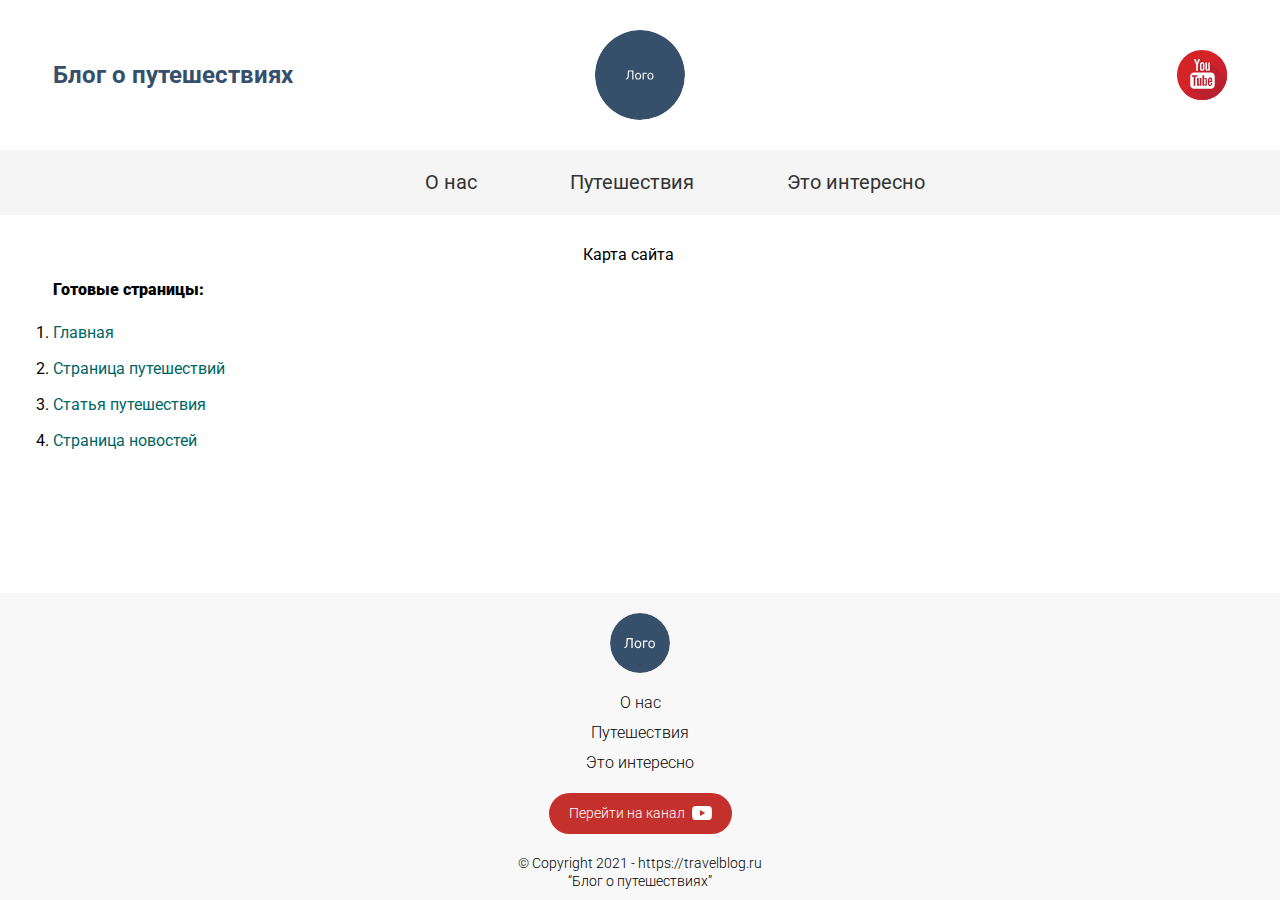
<file: index.html>
<!DOCTYPE html>
<html lang="en">

<head>
    <meta charset="UTF-8" />
    <title>Document</title>
    <meta http-equiv="X-UA-Compatible" content="IE=edge" />
    <link href="https://fonts.googleapis.com/css2?family=Roboto:ital,wght@0,300;0,400;0,700;1,400&display=swap" rel="stylesheet">
    <link rel="stylesheet" href="assets/lib/swiper.css" />
    <link rel="stylesheet" href="assets/css/style.css">
    <link rel="stylesheet" href="assets/css/adaptive.css">
</head>

<body class="page">
    <div id="mobileMenuWrapper">
        <div class="bg"></div>
        <div class="mobile-menu">
            <div class="mobile-menu__inner">
                <a href="home.html" class="mobile-menu__logo">
                    <img class="logo-img" src="assets/img/logo/logo-100x100.svg" alt="logo">
                </a>
                <div class="mobile-menu__close"></div>
                <ul class="mobile-menu__list">
                    <li class="mobile-menu__item">
                        <a href="#" class="mobile-menu__link">О нас</a>
                    </li>
                    <li class="mobile-menu__item">
                        <a href="travels-page.html" class="mobile-menu__link">Путешествия</a>
                    </li>
                    <li class="mobile-menu__item">
                        <a href="news-page.html" class="mobile-menu__link">Это интересно</a>
                    </li>
                </ul>
                <a class="mobile-menu__youtube youtube-btn" href="https://www.youtube.com/channel/UCSJ4gkVC6NrvII8umztf0Ow">
                Перейти на канал
                <img class="mobile-menu__youtube-img youtube-btn__img" src="assets/img/icons/youtube-btn.svg" alt="">
            </a>
            </div>
        </div>
    </div>
    <header class="header">
        <div class="container">
            <div class="header__top">
                <p class="header__top-item header__text">
                    <a class="header__text-link" href="home.html">Блог о путешествиях</a>
                </p>
                <a class="header__top-item header__top-item_logo" href="home.html">
                    <img class="logo-img" src="assets/img/logo/logo-100x100.svg" alt="logo">
                </a>
                <div class="header__top-item header__top-item_right">
                    <button class="burger" id="burger"></button>
                    <a class="header__youtube youtube-circle" href="https://www.youtube.com/channel/UCSJ4gkVC6NrvII8umztf0Ow">
                        <img class="header__youtube-img youtube-circle__img" src="assets/img/icons/youtube-circle.svg" alt="">
                    </a>
                </div>
            </div>
        </div>
        <nav class="header-menu">
            <ul class="header-menu__list">
                <li class="header-menu__item">
                    <a class="header-menu__link" href="#">О нас</a>
                </li>
                <li class="header-menu__item">
                    <a class="header-menu__link" href="travels-page.html">Путешествия</a>
                </li>
                <li class="header-menu__item">
                    <a class="header-menu__link" href="news-page.html">Это интересно</a>
                </li>
            </ul>
        </nav>
    </header>
    <main class="main">
        <div class="container">
            <h3 style="margin: 30px auto 10px;width: 115px;">Карта сайта</h3>
            <div style="margin-top: 10px;padding: 5px 0;list-style: none;font-weight: 900;">Готовые страницы:</div>
            <ol style="margin: 10px 0 30px;">
                <li style="padding: 8px 0;">
                    <a style="color: #016666;" href="home.html">Главная</a>
                </li>
                <li style="padding: 8px 0;">
                    <a style="color: #016666;" href="travels-page.html">Страница путешествий</a>
                </li>
                <li style="padding: 8px 0;">
                    <a style="color: #016666;" href="travel-page.html">Статья путешествия</a>
                </li>
                <li style="padding: 8px 0;">
                    <a style="color: #016666;" href="news-page.html">Страница новостей</a>
                </li>
            </ol>
        </div>
    </main>
    <footer class="footer">
        <div class="footer__inner">
            <a class="footer__logo" href="home.html">
                <img class="footer__logo-img" src="assets/img/logo/logo-60x60.svg" alt="logo">
            </a>
            <a class="footer__link" href="#">О нас</a>
            <a class="footer__link" href="travels-page.html">Путешествия</a>
            <a class="footer__link" href="news-page.html">Это интересно</a>
            <a class="footer__youtube youtube-btn" href="https://www.youtube.com/channel/UCSJ4gkVC6NrvII8umztf0Ow">
                Перейти на канал
                <img class="footer__youtube-img youtube-btn__img" src="assets/img/icons/youtube-btn.svg" alt="">
            </a>
            <div class="footer__copy">&copy; Copyright 2021 - https://travelblog.ru<br>“Блог о путешествиях”</div>
        </div>
    </footer>

    <script src="assets/lib/swiper.js"></script>
    <script src="assets/lib/jquery.js"></script>
    <script src="assets/js/script.js"></script>
</body>

</html>
</file>
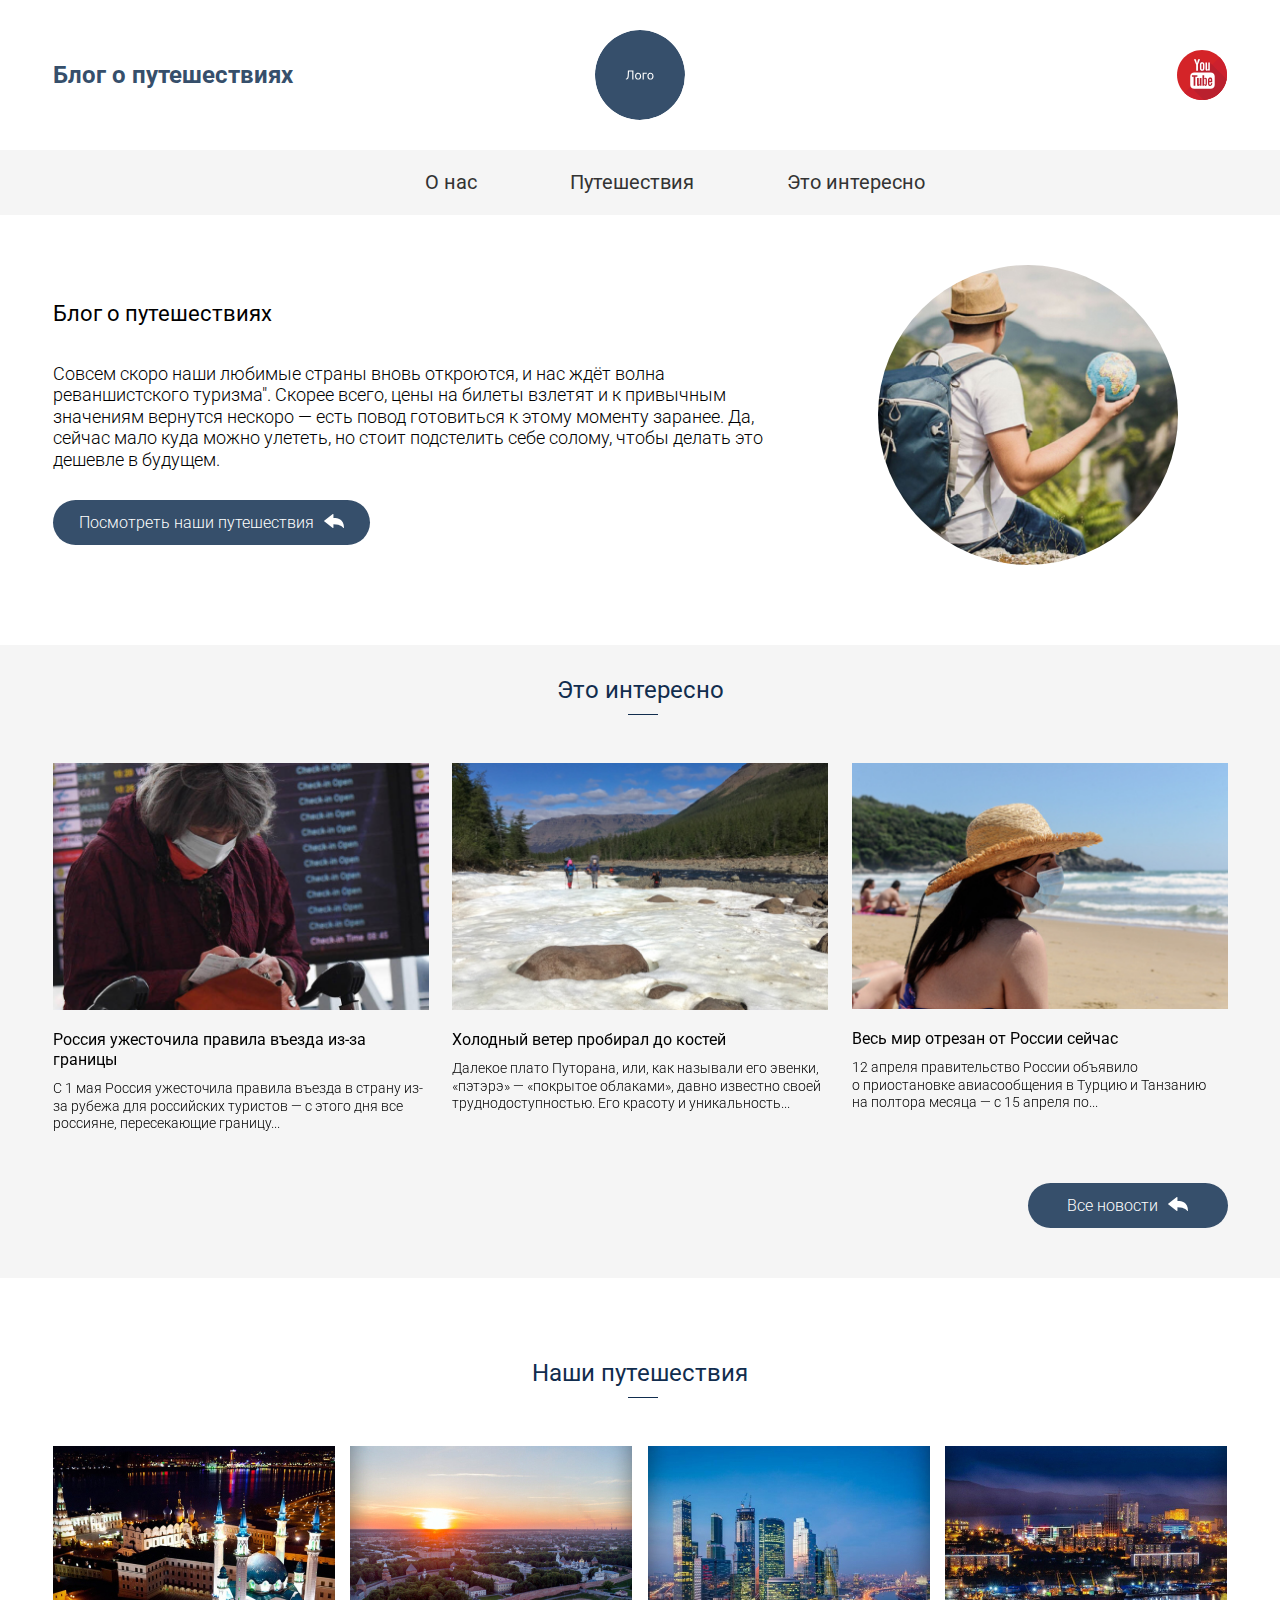
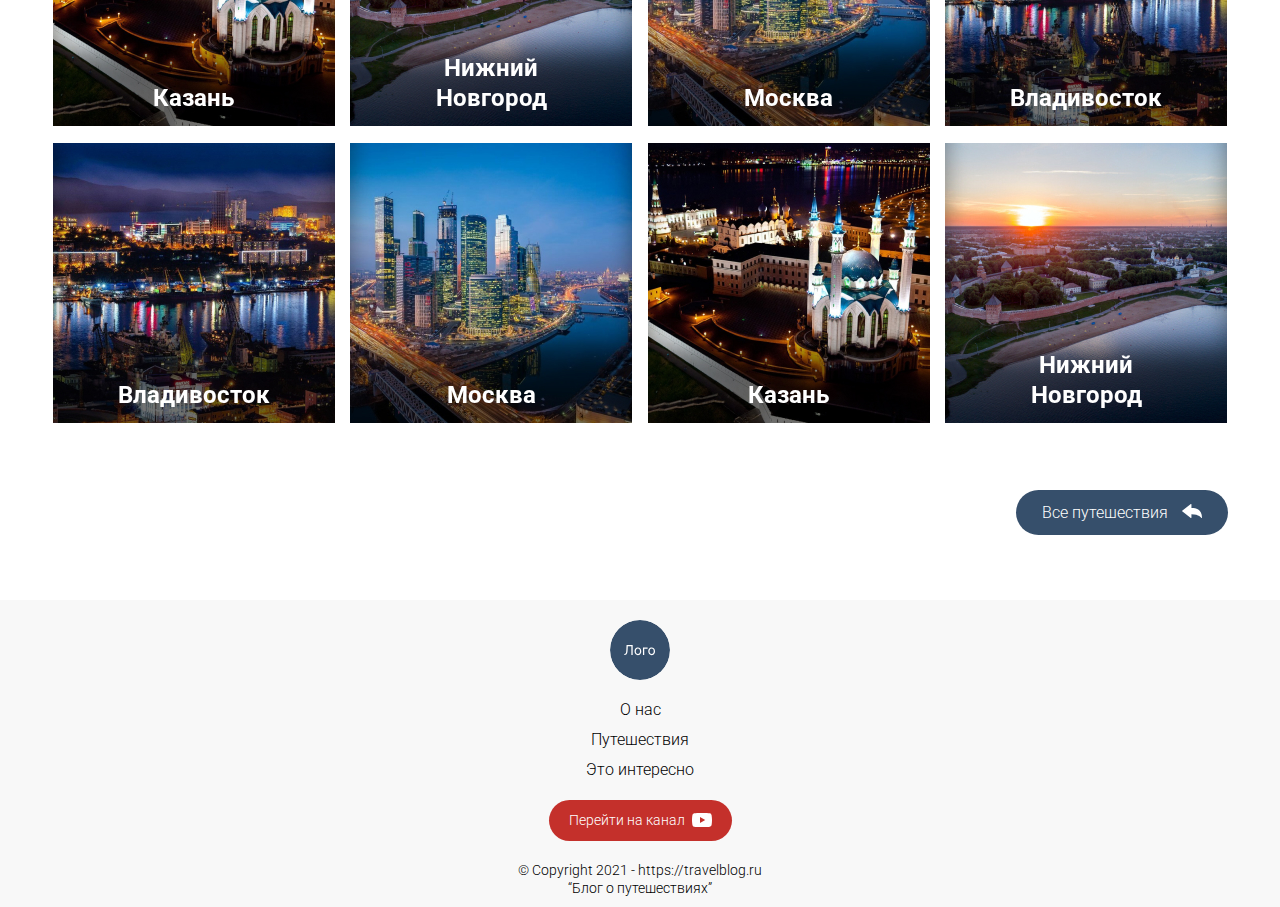
<file: home.html>
<!DOCTYPE html>
<html lang="en">

<head>
    <meta charset="UTF-8" />
    <title>Document</title>
    <meta http-equiv="X-UA-Compatible" content="IE=edge" />
    <link href="https://fonts.googleapis.com/css2?family=Roboto:ital,wght@0,300;0,400;0,700;1,400&display=swap" rel="stylesheet">
    <link rel="stylesheet" href="assets/lib/swiper.css" />
    <link rel="stylesheet" href="assets/css/style.css">
    <link rel="stylesheet" href="assets/css/adaptive.css">
</head>

<body class="page">
    <div id="mobileMenuWrapper">
        <div class="bg"></div>
        <div class="mobile-menu">
            <div class="mobile-menu__inner">
                <a href="home.html" class="mobile-menu__logo">
                    <img class="logo-img" src="assets/img/logo/logo-100x100.svg" alt="logo">
                </a>
                <div class="mobile-menu__close"></div>
                <ul class="mobile-menu__list">
                    <li class="mobile-menu__item">
                        <a href="#" class="mobile-menu__link">О нас</a>
                    </li>
                    <li class="mobile-menu__item">
                        <a href="travels-page.html" class="mobile-menu__link">Путешествия</a>
                    </li>
                    <li class="mobile-menu__item">
                        <a href="news-page.html" class="mobile-menu__link">Это интересно</a>
                    </li>
                </ul>
                <a class="mobile-menu__youtube youtube-btn" href="https://www.youtube.com/channel/UCSJ4gkVC6NrvII8umztf0Ow">
                Перейти на канал
                <img class="mobile-menu__youtube-img youtube-btn__img" src="assets/img/icons/youtube-btn.svg" alt="">
            </a>
            </div>
        </div>
    </div>
    <header class="header">
        <div class="container">
            <div class="header__top">
                <p class="header__top-item header__text">
                    <a class="header__text-link" href="home.html">Блог о путешествиях</a>
                </p>
                <a class="header__top-item header__top-item_logo" href="home.html">
                    <img class="logo-img" src="assets/img/logo/logo-100x100.svg" alt="logo">
                </a>
                <div class="header__top-item header__top-item_right">
                    <button class="burger" id="burger"></button>
                    <a class="header__youtube youtube-circle" href="https://www.youtube.com/channel/UCSJ4gkVC6NrvII8umztf0Ow">
                        <img class="header__youtube-img youtube-circle__img" src="assets/img/icons/youtube-circle.svg" alt="">
                    </a>
                </div>
            </div>
        </div>
        <nav class="header-menu">
            <ul class="header-menu__list">
                <li class="header-menu__item">
                    <a class="header-menu__link" href="#">О нас</a>
                </li>
                <li class="header-menu__item">
                    <a class="header-menu__link" href="travels-page.html">Путешествия</a>
                </li>
                <li class="header-menu__item">
                    <a class="header-menu__link" href="news-page.html">Это интересно</a>
                </li>
            </ul>
        </nav>
    </header>
    <main class="main">
        <section class="first-screen">
            <div class="container">
                <div class="first-screen__inner">
                    <div class="first-screen__left-col">
                        <h2 class="first-screen__title">Блог о путешествиях</h2>
                        <p class="first-screen__description">
                            Совсем скоро наши любимые страны вновь откроются, и&nbsp;нас ждёт волна реваншистского туризма&quot;. Скорее всего, цены на&nbsp;билеты взлетят и&nbsp;к&nbsp;привычным значениям вернутся нескоро&nbsp;&mdash; есть повод готовиться к&nbsp;этому моменту
                            заранее. Да, сейчас мало куда можно улететь, но&nbsp;стоит подстелить себе солому, чтобы делать это дешевле в&nbsp;будущем.
                        </p>
                        <a class="first-screen__btn btn" href="travels-page.html">Посмотреть наши путешествия<img class="btn__arrow" src="assets/img/icons/arrow-btn.svg" alt=""></a>
                    </div>
                    <div class="first-screen__right-col">
                        <img class="first-screen__img" src="assets/img/other/human-blog.jpg" alt="">
                    </div>
                </div>
            </div>
        </section>
        <section class="news">
            <div class="container">
                <h2 class="news__title title">Это интересно</h2>
                <div class="news__blocks-slider swiper-container">
                    <div class="news__blocks swiper-wrapper">
                        <a class="news__block swiper-slide" href="travel/travel-page.html">
                            <img class="news__img" src="assets/img/news/new-1.png" alt="">
                            <h3 class="news__block-title">Россия ужесточила правила въезда из-за границы</h3>
                            <p class="news__description">
                                С&nbsp;1&nbsp;мая Россия ужесточила правила въезда в&nbsp;страну из-за рубежа для российских туристов&nbsp;&mdash; с&nbsp;этого дня все россияне, пересекающие границу...
                            </p>
                        </a>
                        <a class="news__block swiper-slide" href="travel/travel-page.html">
                            <img class="news__img" src="assets/img/news/new-2.png" alt="">
                            <h3 class="news__block-title">Холодный ветер пробирал до костей</h3>
                            <p class="news__description">
                                Далекое плато Путорана, или, как называли его эвенки, &laquo;пэтэрэ&raquo;&nbsp;&mdash; &laquo;покрытое облаками&raquo;, давно известно своей труднодоступностью. Его красоту и&nbsp;уникальность...
                            </p>
                        </a>
                        <a class="news__block swiper-slide" href="travel/travel-page.html">
                            <img class="news__img" src="assets/img/news/new-3.png" alt="">
                            <h3 class="news__block-title">Весь мир отрезан от России сейчас</h3>
                            <p class="news__description">
                                12&nbsp;апреля правительство России объявило о&nbsp;приостановке авиасообщения в&nbsp;Турцию и&nbsp;Танзанию на&nbsp;полтора месяца&nbsp;&mdash; с&nbsp;15&nbsp;апреля&nbsp;по...
                            </p>
                        </a>
                    </div>
                    <div class="slider-btn-prev news__slider-arrow swiper-button-prev"></div>
                    <div class="slider-btn-next news__slider-arrow swiper-button-next"></div>
                    <div class="swiper-pagination"></div>
                </div>
                <div class="btn-wrapper">
                    <a class="news__btn btn" href="news-page.html">Все новости<img class="btn__arrow" src="assets/img/icons/arrow-btn.svg" alt=""></a>
                </div>
            </div>
        </section>
        <section class="travels">
            <div class="travels__inner">
                <h2 class="travels__title title">Наши путешествия</h2>
                <div class="travels__blocks-slider swiper-container">
                    <div class="travels__blocks swiper-wrapper">
                        <div class="travels__block swiper-slide" style="background-image: url('assets/img/cities/Kazan.jpg');">
                            <p class="travels__city-name">Казань</p>
                            <a class="travels__btn-more" href="travel/travel-page.html">Подробнее</a>
                        </div>
                        <div class="travels__block swiper-slide" style="background-image: url('assets/img/cities/Nizhny-Novgorod.jpg');">
                            <p class="travels__city-name">Нижний<br>Новгород</p>
                            <a class="travels__btn-more" href="travel/travel-page.html">Подробнее</a>
                        </div>
                        <div class="travels__block swiper-slide" style="background-image: url('assets/img/cities/Moscow.jpg');">
                            <p class="travels__city-name">Москва</p>
                            <a class="travels__btn-more" href="travel/travel-page.html">Подробнее</a>
                        </div>
                        <div class="travels__block swiper-slide" style="background-image: url('assets/img/cities/Vladivostok.jpg');">
                            <p class="travels__city-name">Владивосток</p>
                            <a class="travels__btn-more" href="travel/travel-page.html">Подробнее</a>
                        </div>
                        <div class="travels__block swiper-slide" style="background-image: url('assets/img/cities/Vladivostok.jpg');">
                            <p class="travels__city-name">Владивосток</p>
                            <a class="travels__btn-more" href="travel/travel-page.html">Подробнее</a>
                        </div>
                        <div class="travels__block swiper-slide" style="background-image: url('assets/img/cities/Moscow.jpg');">
                            <p class="travels__city-name">Москва</p>
                            <a class="travels__btn-more" href="travel/travel-page.html">Подробнее</a>
                        </div>
                        <div class="travels__block swiper-slide" style="background-image: url('assets/img/cities/Kazan.jpg');">
                            <p class="travels__city-name">Казань</p>
                            <a class="travels__btn-more" href="travel/travel-page.html">Подробнее</a>
                        </div>
                        <div class="travels__block swiper-slide" style="background-image: url('assets/img/cities/Nizhny-Novgorod.jpg');">
                            <p class="travels__city-name">Нижний<br>Новгород</p>
                            <a class="travels__btn-more" href="travel/travel-page.html">Подробнее</a>
                        </div>
                    </div>
                    <div class="slider-btn-prev travel__slider-arrow swiper-button-prev"></div>
                    <div class="slider-btn-next travel__slider-arrow swiper-button-next"></div>
                    <div class="swiper-pagination"></div>
                </div>
                <div class="btn-wrapper">
                    <a class="travels__btn btn" href="travels-page.html">
                        Все путешествия
                        <img class="btn__arrow" src="assets/img/icons/arrow-btn.svg" alt="">
                    </a>
                </div>
            </div>
        </section>
    </main>
    <footer class="footer">
        <div class="footer__inner">
            <a class="footer__logo" href="home.html">
                <img class="footer__logo-img" src="assets/img/logo/logo-60x60.svg" alt="logo">
            </a>
            <a class="footer__link" href="#">О нас</a>
            <a class="footer__link" href="travels-page.html">Путешествия</a>
            <a class="footer__link" href="news-page.html">Это интересно</a>
            <a class="footer__youtube youtube-btn" href="https://www.youtube.com/channel/UCSJ4gkVC6NrvII8umztf0Ow">
                Перейти на канал
                <img class="footer__youtube-img youtube-btn__img" src="assets/img/icons/youtube-btn.svg" alt="">
            </a>
            <div class="footer__copy">&copy; Copyright 2021 - https://travelblog.ru<br>“Блог о путешествиях”</div>
        </div>
    </footer>

    <script src="assets/lib/swiper.js"></script>
    <script src="assets/lib/jquery.js"></script>
    <script src="assets/js/script.js"></script>
</body>

</html>
</file>
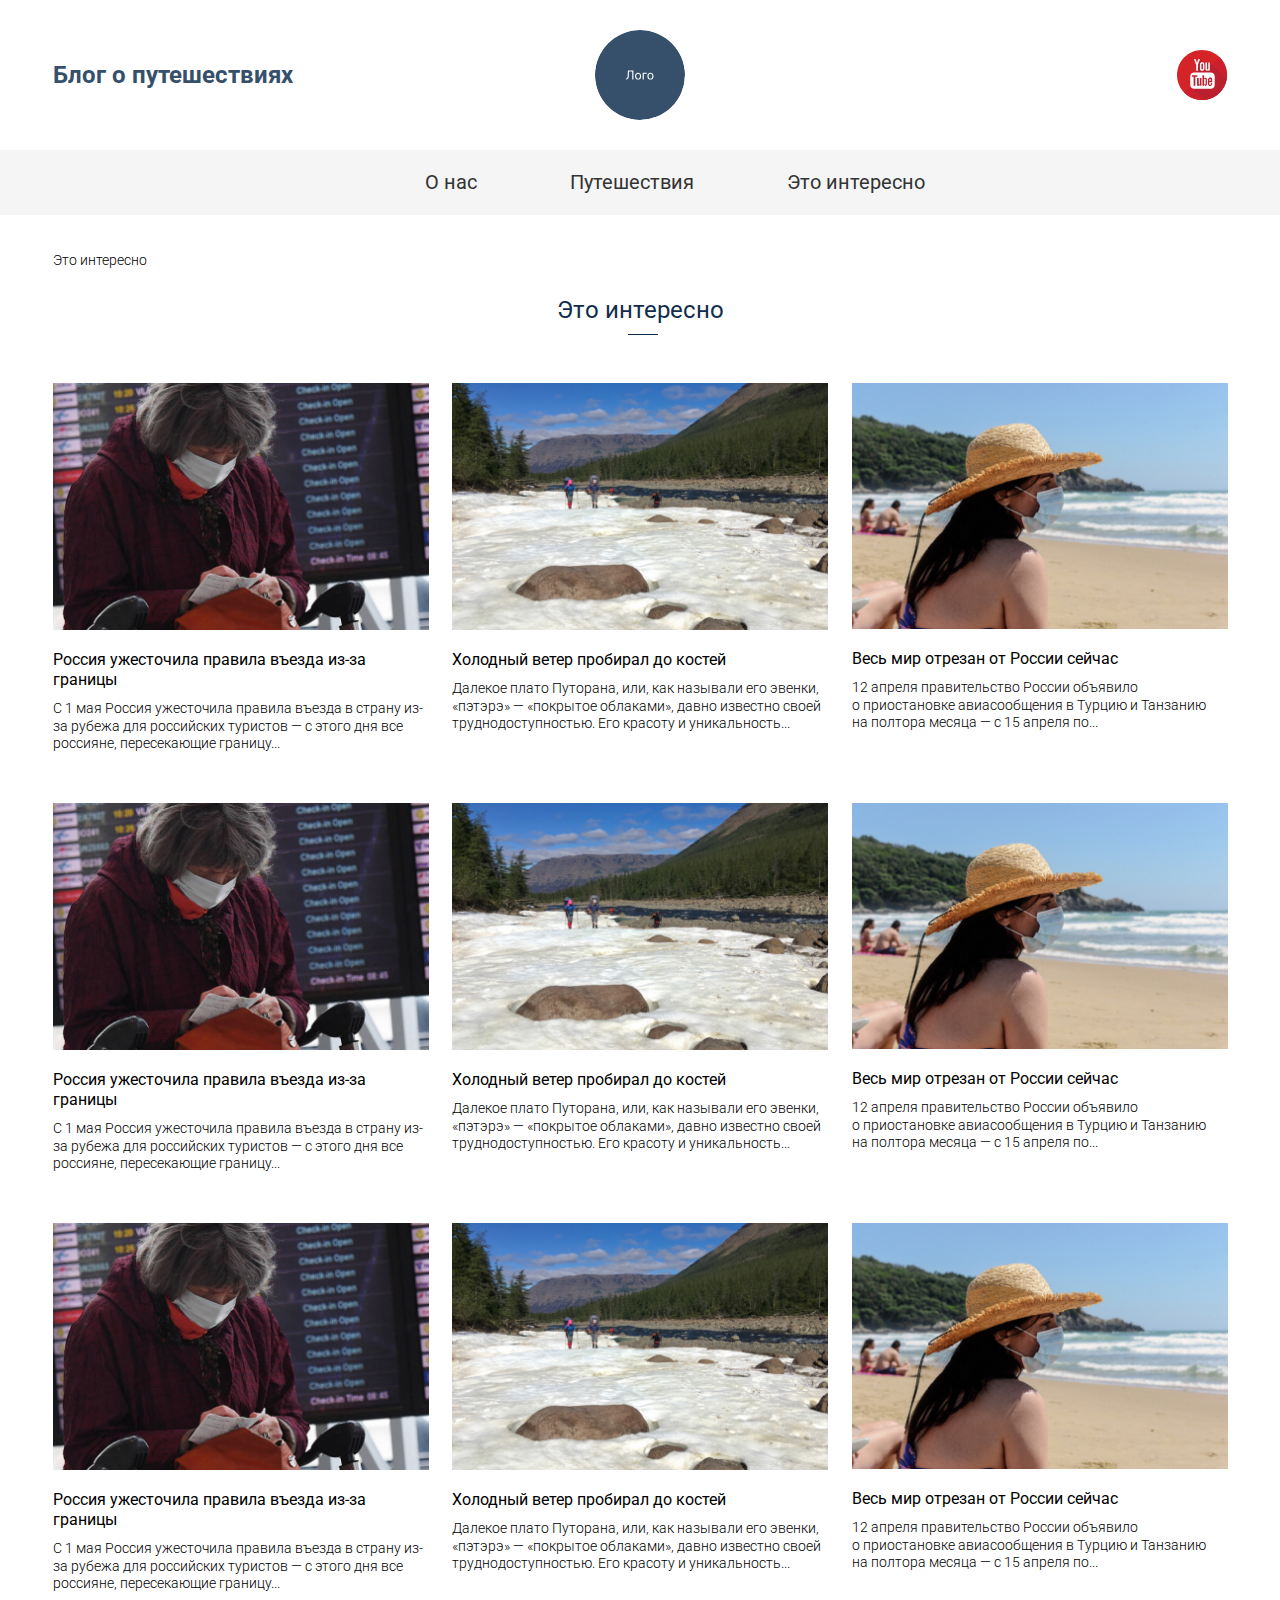
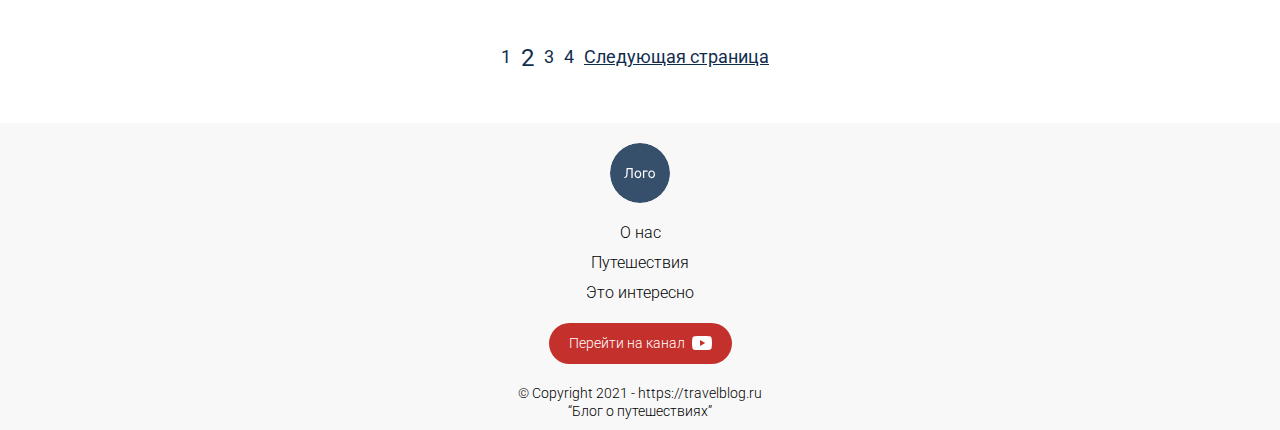
<file: news-page.html>
<!DOCTYPE html>
<html lang="en">

<head>
    <meta charset="UTF-8" />
    <title>Document</title>
    <meta http-equiv="X-UA-Compatible" content="IE=edge" />
    <link href="https://fonts.googleapis.com/css2?family=Roboto:ital,wght@0,300;0,400;0,700;1,400&display=swap" rel="stylesheet">
    <link rel="stylesheet" href="assets/css/style.css">
    <link rel="stylesheet" href="assets/css/adaptive.css">
</head>

<body class="page">
    <div id="mobileMenuWrapper">
        <div class="bg"></div>
        <div class="mobile-menu">
            <div class="mobile-menu__inner">
                <a href="home.html" class="mobile-menu__logo">
                    <img class="logo-img" src="assets/img/logo/logo-100x100.svg" alt="logo">
                </a>
                <div class="mobile-menu__close"></div>
                <ul class="mobile-menu__list">
                    <li class="mobile-menu__item">
                        <a href="#" class="mobile-menu__link">О нас</a>
                    </li>
                    <li class="mobile-menu__item">
                        <a href="travels-page.html" class="mobile-menu__link">Путешествия</a>
                    </li>
                    <li class="mobile-menu__item">
                        <a href="news-page.html" class="mobile-menu__link">Это интересно</a>
                    </li>
                </ul>
                <a class="mobile-menu__youtube youtube-btn" href="https://www.youtube.com/channel/UCSJ4gkVC6NrvII8umztf0Ow">
                Перейти на канал
                <img class="mobile-menu__youtube-img youtube-btn__img" src="assets/img/icons/youtube-btn.svg" alt="">
            </a>
            </div>
        </div>
    </div>
    <header class="header">
        <div class="container">
            <div class="header__top">
                <p class="header__top-item header__text">
                    <a class="header__text-link" href="home.html">Блог о путешествиях</a>
                </p>
                <a class="header__top-item header__top-item_logo" href="home.html">
                    <img class="logo-img" src="assets/img/logo/logo-100x100.svg" alt="logo">
                </a>
                <div class="header__top-item header__top-item_right">
                    <button class="burger" id="burger"></button>
                    <a class="header__youtube youtube-circle" href="https://www.youtube.com/channel/UCSJ4gkVC6NrvII8umztf0Ow">
                        <img class="header__youtube-img youtube-circle__img" src="assets/img/icons/youtube-circle.svg" alt="">
                    </a>
                </div>
            </div>
        </div>
        <nav class="header-menu">
            <ul class="header-menu__list">
                <li class="header-menu__item">
                    <a class="header-menu__link" href="#">О нас</a>
                </li>
                <li class="header-menu__item">
                    <a class="header-menu__link" href="travels-page.html">Путешествия</a>
                </li>
                <li class="header-menu__item">
                    <a class="header-menu__link" href="news-page.html">Это интересно</a>
                </li>
            </ul>
        </nav>
    </header>
    <main class="main">
        <div class="breadcrumbs">
            <div class="container">
                <span class="breadcrumbs__link">Это интересно</span>
            </div>
        </div>
        <section class="news-page">
            <div class="container">
                <div class="title">Это интересно</div>
                <div class="news-page__blocks">
                    <a class="news-page__block" href="travel-page.html">
                        <img class="news-page__img" src="assets/img/news/new-1.png" alt="">
                        <h3 class="news-page__block-title">Россия ужесточила правила въезда из-за границы</h3>
                        <p class="news-page__description">
                            С&nbsp;1&nbsp;мая Россия ужесточила правила въезда в&nbsp;страну из-за рубежа для российских туристов&nbsp;&mdash; с&nbsp;этого дня все россияне, пересекающие границу...
                        </p>
                    </a>
                    <a class="news-page__block" href="travel-page.html">
                        <img class="news-page__img" src="assets/img/news/new-2.png" alt="">
                        <h3 class="news-page__block-title">Холодный ветер пробирал до костей</h3>
                        <p class="news-page__description">
                            Далекое плато Путорана, или, как называли его эвенки, &laquo;пэтэрэ&raquo;&nbsp;&mdash; &laquo;покрытое облаками&raquo;, давно известно своей труднодоступностью. Его красоту и&nbsp;уникальность...
                        </p>
                    </a>
                    <a class="news-page__block" href="travel-page.html">
                        <img class="news-page__img" src="assets/img/news/new-3.png" alt="">
                        <h3 class="news-page__block-title">Весь мир отрезан от России сейчас</h3>
                        <p class="news-page__description">
                            12&nbsp;апреля правительство России объявило о&nbsp;приостановке авиасообщения в&nbsp;Турцию и&nbsp;Танзанию на&nbsp;полтора месяца&nbsp;&mdash; с&nbsp;15&nbsp;апреля&nbsp;по...
                        </p>
                    </a>
                    <a class="news-page__block" href="travel-page.html">
                        <img class="news-page__img" src="assets/img/news/new-1.png" alt="">
                        <h3 class="news-page__block-title">Россия ужесточила правила въезда из-за границы</h3>
                        <p class="news-page__description">
                            С&nbsp;1&nbsp;мая Россия ужесточила правила въезда в&nbsp;страну из-за рубежа для российских туристов&nbsp;&mdash; с&nbsp;этого дня все россияне, пересекающие границу...
                        </p>
                    </a>
                    <a class="news-page__block" href="travel-page.html">
                        <img class="news-page__img" src="assets/img/news/new-2.png" alt="">
                        <h3 class="news-page__block-title">Холодный ветер пробирал до костей</h3>
                        <p class="news-page__description">
                            Далекое плато Путорана, или, как называли его эвенки, &laquo;пэтэрэ&raquo;&nbsp;&mdash; &laquo;покрытое облаками&raquo;, давно известно своей труднодоступностью. Его красоту и&nbsp;уникальность...
                        </p>
                    </a>
                    <a class="news-page__block" href="travel-page.html">
                        <img class="news-page__img" src="assets/img/news/new-3.png" alt="">
                        <h3 class="news-page__block-title">Весь мир отрезан от России сейчас</h3>
                        <p class="news-page__description">
                            12&nbsp;апреля правительство России объявило о&nbsp;приостановке авиасообщения в&nbsp;Турцию и&nbsp;Танзанию на&nbsp;полтора месяца&nbsp;&mdash; с&nbsp;15&nbsp;апреля&nbsp;по...
                        </p>
                    </a>
                    <a class="news-page__block" href="travel-page.html">
                        <img class="news-page__img" src="assets/img/news/new-1.png" alt="">
                        <h3 class="news-page__block-title">Россия ужесточила правила въезда из-за границы</h3>
                        <p class="news-page__description">
                            С&nbsp;1&nbsp;мая Россия ужесточила правила въезда в&nbsp;страну из-за рубежа для российских туристов&nbsp;&mdash; с&nbsp;этого дня все россияне, пересекающие границу...
                        </p>
                    </a>
                    <a class="news-page__block" href="travel-page.html">
                        <img class="news-page__img" src="assets/img/news/new-2.png" alt="">
                        <h3 class="news-page__block-title">Холодный ветер пробирал до костей</h3>
                        <p class="news-page__description">
                            Далекое плато Путорана, или, как называли его эвенки, &laquo;пэтэрэ&raquo;&nbsp;&mdash; &laquo;покрытое облаками&raquo;, давно известно своей труднодоступностью. Его красоту и&nbsp;уникальность...
                        </p>
                    </a>
                    <a class="news-page__block" href="travel-page.html">
                        <img class="news-page__img" src="assets/img/news/new-3.png" alt="">
                        <h3 class="news-page__block-title">Весь мир отрезан от России сейчас</h3>
                        <p class="news-page__description">
                            12&nbsp;апреля правительство России объявило о&nbsp;приостановке авиасообщения в&nbsp;Турцию и&nbsp;Танзанию на&nbsp;полтора месяца&nbsp;&mdash; с&nbsp;15&nbsp;апреля&nbsp;по...
                        </p>
                    </a>
                </div>
                <nav class="page-pagination">
                    <ul class="page-pagination__list">
                        <li class="page-pagination__item">1</li>
                        <li class="page-pagination__item page-pagination__item_active">2</li>
                        <li class="page-pagination__item">3</li>
                        <li class="page-pagination__item">4</li>
                        <li class="page-pagination__item page-pagination__item_text">Следующая страница</li>
                    </ul>
                </nav>
            </div>
        </section>
    </main>
    <footer class="footer">
        <div class="footer__inner">
            <a class="footer__logo" href="home.html">
                <img class="footer__logo-img" src="assets/img/logo/logo-60x60.svg" alt="logo">
            </a>
            <a class="footer__link" href="#">О нас</a>
            <a class="footer__link" href="travels-page.html">Путешествия</a>
            <a class="footer__link" href="news-page.html">Это интересно</a>
            <a class="footer__youtube youtube-btn" href="https://www.youtube.com/channel/UCSJ4gkVC6NrvII8umztf0Ow">
                Перейти на канал
                <img class="footer__youtube-img youtube-btn__img" src="assets/img/icons/youtube-btn.svg" alt="">
            </a>
            <div class="footer__copy">&copy; Copyright 2021 - https://travelblog.ru<br>“Блог о путешествиях”</div>
        </div>
    </footer>

    <script src="assets/lib/jquery.js"></script>
    <script src="assets/js/script.js"></script>
</body>

</html>
</file>
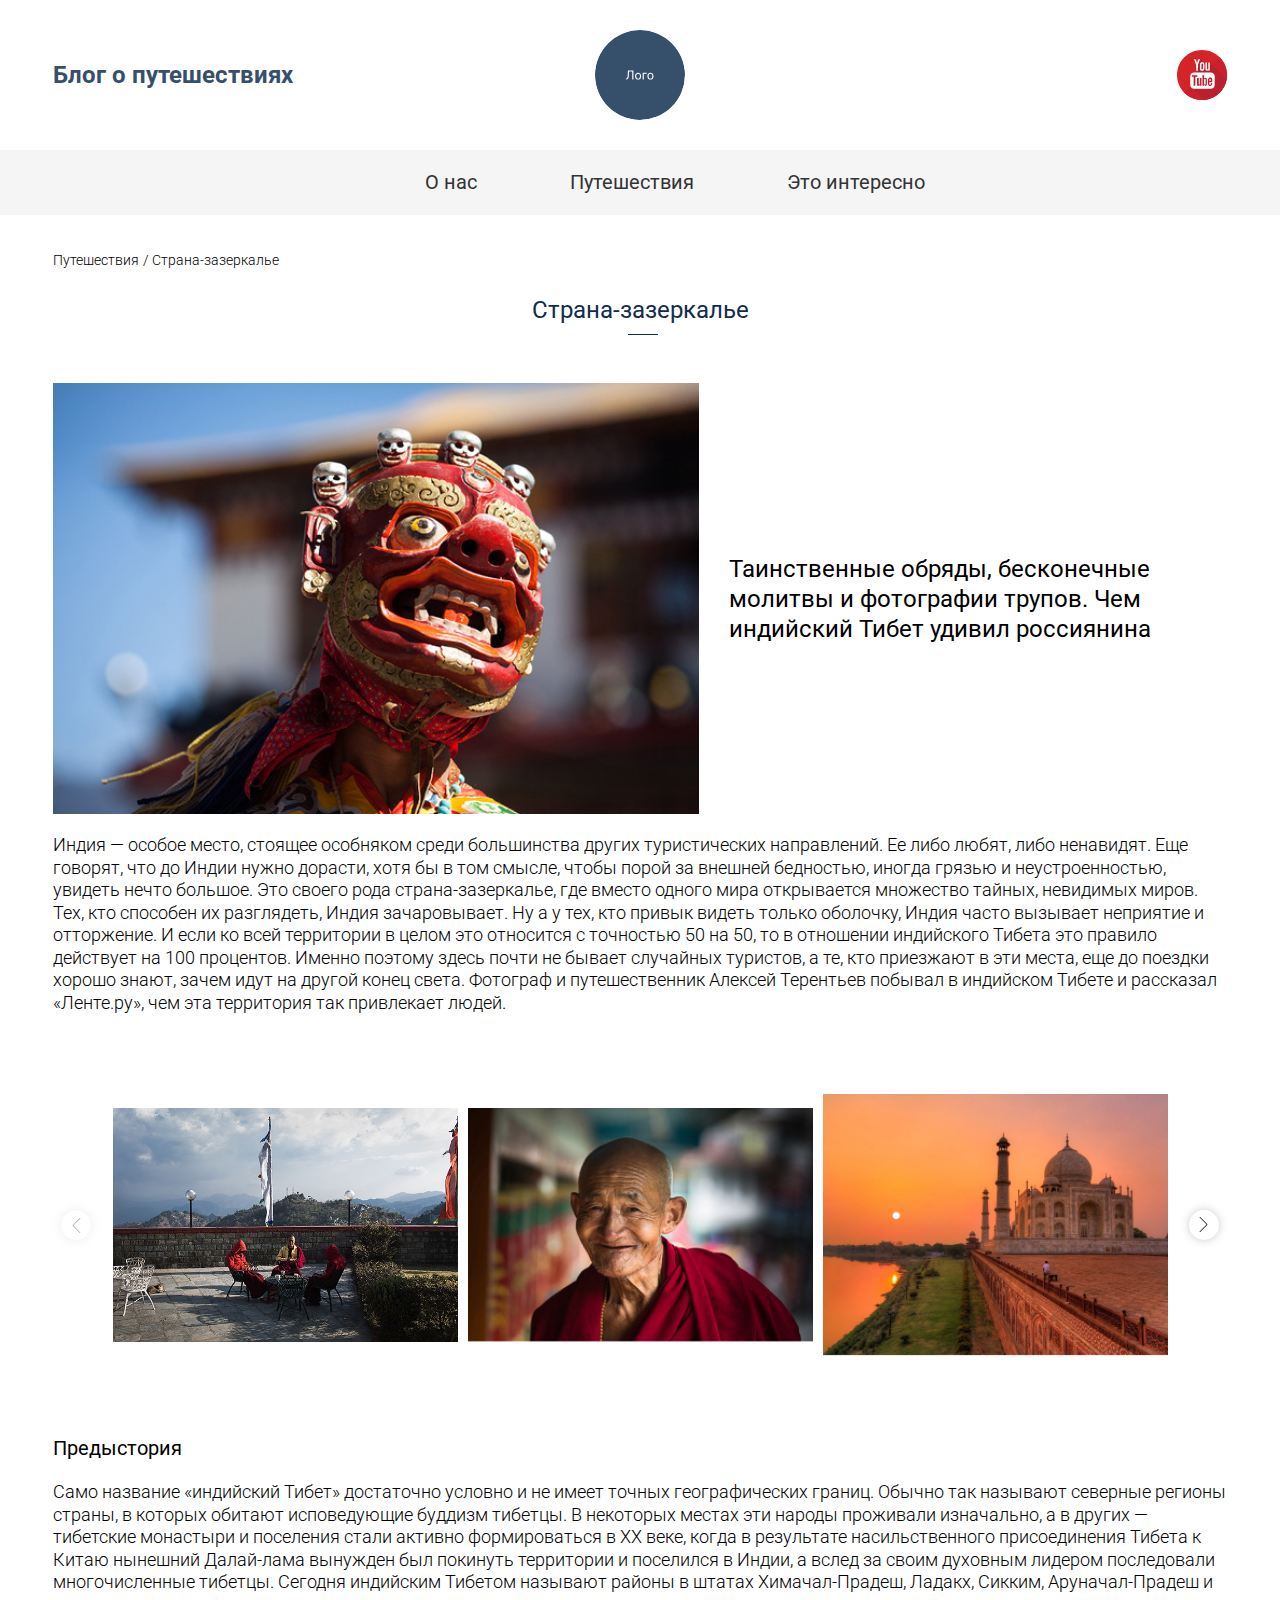
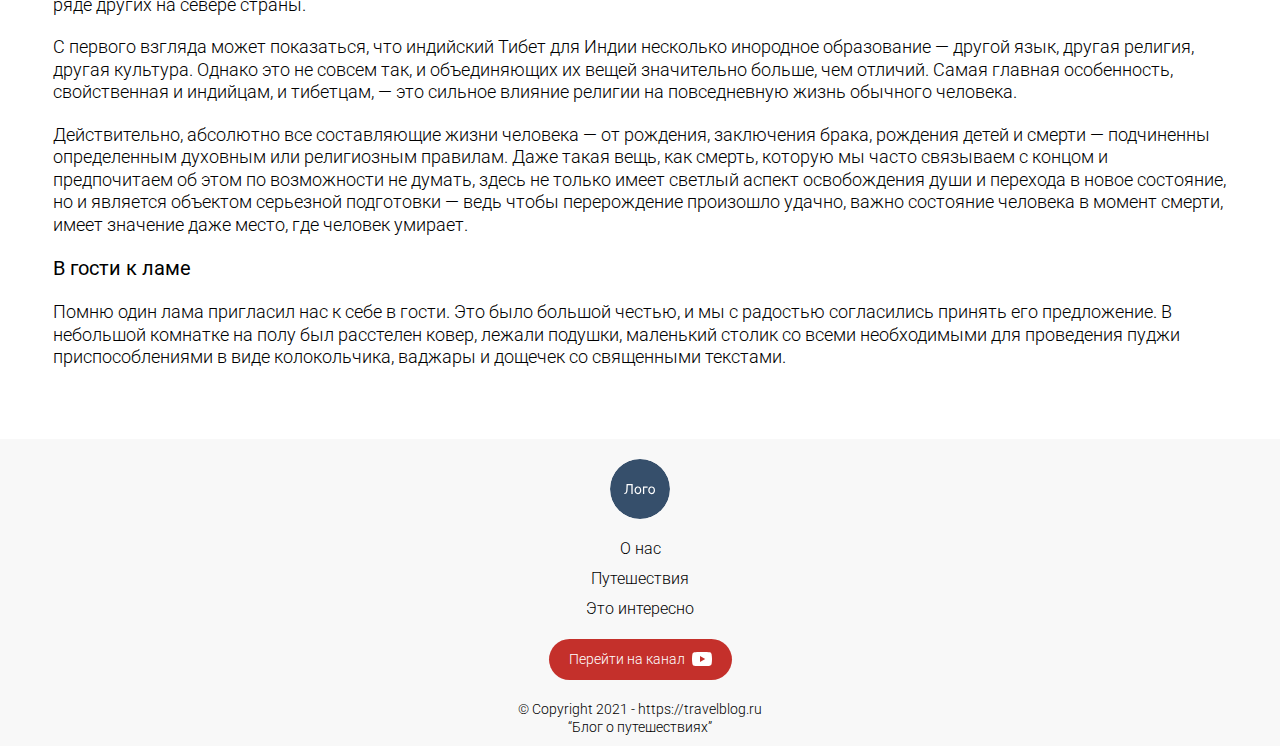
<file: travel-page.html>
<!DOCTYPE html>
<html lang="en">

<head>
    <meta charset="UTF-8" />
    <title>Document</title>
    <meta http-equiv="X-UA-Compatible" content="IE=edge" />
    <link href="https://fonts.googleapis.com/css2?family=Roboto:ital,wght@0,300;0,400;0,700;1,400&display=swap" rel="stylesheet">
    <link rel="stylesheet" href="assets/lib/swiper.css" />
    <link rel="stylesheet" href="assets/lib/jquery.fancybox.css">
    <link rel="stylesheet" href="assets/css/style.css">
    <link rel="stylesheet" href="assets/css/adaptive.css">
</head>

<body class="page">
    <div id="mobileMenuWrapper">
        <div class="bg"></div>
        <div class="mobile-menu">
            <div class="mobile-menu__inner">
                <a href="home.html" class="mobile-menu__logo">
                    <img class="logo-img" src="assets/img/logo/logo-100x100.svg" alt="logo">
                </a>
                <div class="mobile-menu__close"></div>
                <ul class="mobile-menu__list">
                    <li class="mobile-menu__item">
                        <a href="#" class="mobile-menu__link">О нас</a>
                    </li>
                    <li class="mobile-menu__item">
                        <a href="travels-page.html" class="mobile-menu__link">Путешествия</a>
                    </li>
                    <li class="mobile-menu__item">
                        <a href="news-page.html" class="mobile-menu__link">Это интересно</a>
                    </li>
                </ul>
                <a class="mobile-menu__youtube youtube-btn" href="https://www.youtube.com/channel/UCSJ4gkVC6NrvII8umztf0Ow">
                Перейти на канал
                <img class="mobile-menu__youtube-img youtube-btn__img" src="assets/img/icons/youtube-btn.svg" alt="">
            </a>
            </div>
        </div>
    </div>
    <header class="header">
        <div class="container">
            <div class="header__top">
                <p class="header__top-item header__text">
                    <a class="header__text-link" href="home.html">Блог о путешествиях</a>
                </p>
                <a class="header__top-item header__top-item_logo" href="home.html">
                    <img class="logo-img" src="assets/img/logo/logo-100x100.svg" alt="logo">
                </a>
                <div class="header__top-item header__top-item_right">
                    <button class="burger" id="burger"></button>
                    <a class="header__youtube youtube-circle" href="https://www.youtube.com/channel/UCSJ4gkVC6NrvII8umztf0Ow">
                        <img class="header__youtube-img youtube-circle__img" src="assets/img/icons/youtube-circle.svg" alt="">
                    </a>
                </div>
            </div>
        </div>
        <nav class="header-menu">
            <ul class="header-menu__list">
                <li class="header-menu__item">
                    <a class="header-menu__link" href="#">О нас</a>
                </li>
                <li class="header-menu__item">
                    <a class="header-menu__link" href="travels-page.html">Путешествия</a>
                </li>
                <li class="header-menu__item">
                    <a class="header-menu__link" href="news-page.html">Это интересно</a>
                </li>
            </ul>
        </nav>
    </header>
    <main class="main">
        <div class="breadcrumbs">
            <div class="container">
                <a class="breadcrumbs__link" href="travels-page.html">Путешествия</a>
                <span class="breadcrumbs__link"> / Страна-зазеркалье</span>
            </div>
        </div>
        <section class="travel-page">
            <div class="container">
                <h1 class="title">Страна-зазеркалье</h1>
                <div class="travel-page__top">
                    <div class="travel-page__top-img-container">
                        <img class="travel-page__top-img" src="assets/img/other/Indian-man.png" alt="">
                    </div>
                    <h2 class="travel-page__top-description">
                        Таинственные обряды, бесконечные молитвы и&nbsp;фотографии трупов. Чем индийский Тибет удивил россиянина
                    </h2>
                </div>
                <div class="travel-page__content">
                    <p>
                        Индия — особое место, стоящее особняком среди большинства других туристических направлений. Ее либо любят, либо ненавидят. Еще говорят, что до Индии нужно дорасти, хотя бы в том смысле, чтобы порой за внешней бедностью, иногда грязью и неустроенностью,
                        увидеть нечто большое. Это своего рода страна-зазеркалье, где вместо одного мира открывается множество тайных, невидимых миров. Тех, кто способен их разглядеть, Индия зачаровывает. Ну а у тех, кто привык видеть только оболочку,
                        Индия часто вызывает неприятие и отторжение. И если ко всей территории в целом это относится с точностью 50 на 50, то в отношении индийского Тибета это правило действует на 100 процентов. Именно поэтому здесь почти не бывает случайных
                        туристов, а те, кто приезжают в эти места, еще до поездки хорошо знают, зачем идут на другой конец света. Фотограф и путешественник Алексей Терентьев побывал в индийском Тибете и рассказал «Ленте.ру», чем эта территория так привлекает
                        людей.
                    </p>
                    <div class="travel-page__slider">
                        <div class="travel-page__slider-container swiper-container">
                            <div class="travel-page__slider-wrapper swiper-wrapper">
                                <a class="travel-page__slider-slide swiper-slide" href="assets/img/travel-slides/travel-slide-1.jpg" data-fancybox="gallery">
                                    <img class="travel-page__slider-slide-img" src="assets/img/travel-slides/travel-slide-1.jpg" alt="">
                                </a>
                                <a class="travel-page__slider-slide swiper-slide" href="assets/img/travel-slides/travel-slide-2.jpg" data-fancybox="gallery">
                                    <img class="travel-page__slider-slide-img" src="assets/img/travel-slides/travel-slide-2.jpg" alt="">
                                </a>
                                <a class="travel-page__slider-slide swiper-slide" href="assets/img/travel-slides/travel-slide-3.jpg" data-fancybox="gallery">
                                    <img class="travel-page__slider-slide-img" src="assets/img/travel-slides/travel-slide-3.jpg" alt="">
                                </a>
                                <a class="travel-page__slider-slide swiper-slide" href="assets/img/travel-slides/travel-slide-4.jpg" data-fancybox="gallery">
                                    <img class="travel-page__slider-slide-img" src="assets/img/travel-slides/travel-slide-4.jpg" alt="">
                                </a>
                            </div>
                        </div>
                        <div class="travel-page__slider-btn swiper-button-prev"></div>
                        <div class="travel-page__slider-btn swiper-button-next"></div>
                    </div>
                    <h3>Предыстория</h3>
                    <p>
                        Само название «индийский Тибет» достаточно условно и не имеет точных географических границ. Обычно так называют северные регионы страны, в которых обитают исповедующие буддизм тибетцы. В некоторых местах эти народы проживали изначально, а в других — тибетские
                        монастыри и поселения стали активно формироваться в XX веке, когда в результате насильственного присоединения Тибета к Китаю нынешний Далай-лама вынужден был покинуть территории и поселился в Индии, а вслед за своим духовным лидером
                        последовали многочисленные тибетцы. Сегодня индийским Тибетом называют районы в штатах Химачал-Прадеш, Ладакх, Сикким, Аруначал-Прадеш и ряде других на севере страны.
                    </p>
                    <p>
                        С первого взгляда может показаться, что индийский Тибет для Индии несколько инородное образование — другой язык, другая религия, другая культура. Однако это не совсем так, и объединяющих их вещей значительно больше, чем отличий. Самая главная особенность,
                        свойственная и индийцам, и тибетцам, — это сильное влияние религии на повседневную жизнь обычного человека.
                    </p>
                    <p>
                        Действительно, абсолютно все составляющие жизни человека — от рождения, заключения брака, рождения детей и смерти — подчиненны определенным духовным или религиозным правилам. Даже такая вещь, как смерть, которую мы часто связываем с концом и предпочитаем
                        об этом по возможности не думать, здесь не только имеет светлый аспект освобождения души и перехода в новое состояние, но и является объектом серьезной подготовки — ведь чтобы перерождение произошло удачно, важно состояние человека
                        в момент смерти, имеет значение даже место, где человек умирает.
                    </p>
                    <h3>В гости к ламе</h3>
                    <p>
                        Помню один лама пригласил нас к себе в гости. Это было большой честью, и мы с радостью согласились принять его предложение. В небольшой комнатке на полу был расстелен ковер, лежали подушки, маленький столик со всеми необходимыми для проведения пуджи приспособлениями
                        в виде колокольчика, ваджары и дощечек со священными текстами.
                    </p>
                </div>
            </div>
        </section>
    </main>
    <footer class="footer">
        <div class="footer__inner">
            <a class="footer__logo" href="home.html">
                <img class="footer__logo-img" src="assets/img/logo/logo-60x60.svg" alt="logo">
            </a>
            <a class="footer__link" href="#">О нас</a>
            <a class="footer__link" href="travels-page.html">Путешествия</a>
            <a class="footer__link" href="news-page.html">Это интересно</a>
            <a class="footer__youtube youtube-btn" href="https://www.youtube.com/channel/UCSJ4gkVC6NrvII8umztf0Ow">
                Перейти на канал
                <img class="footer__youtube-img youtube-btn__img" src="assets/img/icons/youtube-btn.svg" alt="">
            </a>
            <div class="footer__copy">&copy; Copyright 2021 - https://travelblog.ru<br>“Блог о путешествиях”</div>
        </div>
    </footer>

    <script src="assets/lib/swiper.js"></script>
    <script src="assets/lib/jquery.js"></script>
    <script src="assets/lib/jquery.fancybox.js"></script>
    <script src="assets/js/script.js"></script>
</body>

</html>
</file>
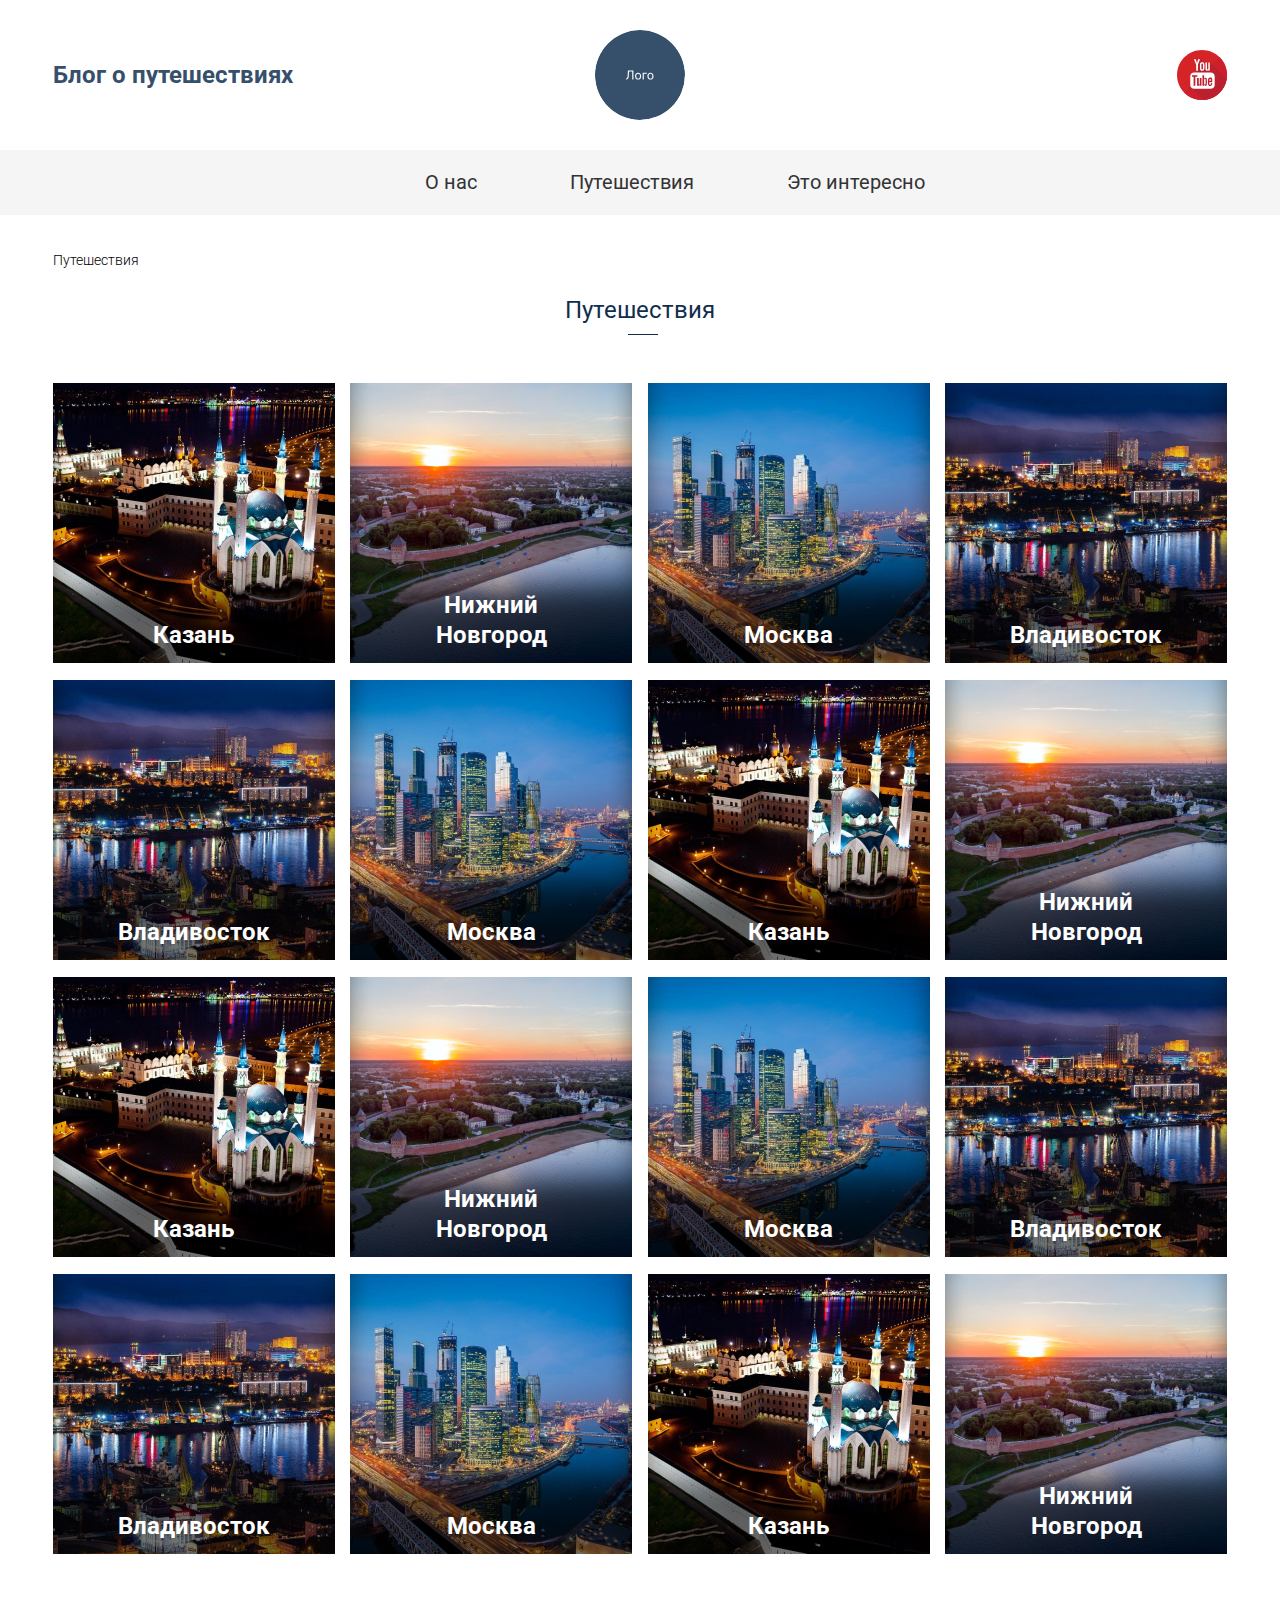
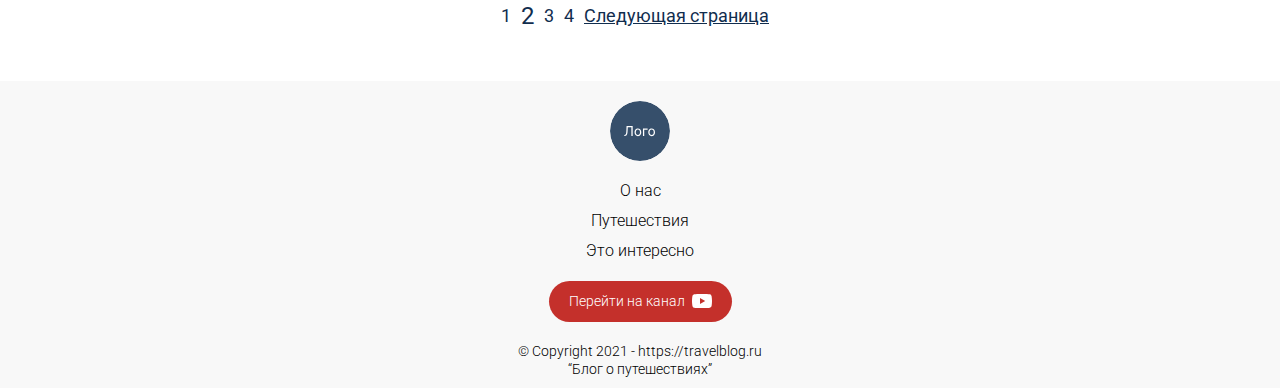
<file: travels-page.html>
<!DOCTYPE html>
<html lang="en">

<head>
    <meta charset="UTF-8" />
    <title>Document</title>
    <meta http-equiv="X-UA-Compatible" content="IE=edge" />
    <link href="https://fonts.googleapis.com/css2?family=Roboto:ital,wght@0,300;0,400;0,700;1,400&display=swap" rel="stylesheet">
    <link rel="stylesheet" href="assets/lib/swiper.css" />
    <link rel="stylesheet" href="assets/css/style.css">
    <link rel="stylesheet" href="assets/css/adaptive.css">
</head>

<body class="page">
    <div id="mobileMenuWrapper">
        <div class="bg"></div>
        <div class="mobile-menu">
            <div class="mobile-menu__inner">
                <a href="home.html" class="mobile-menu__logo">
                    <img class="logo-img" src="assets/img/logo/logo-100x100.svg" alt="logo">
                </a>
                <div class="mobile-menu__close"></div>
                <ul class="mobile-menu__list">
                    <li class="mobile-menu__item">
                        <a href="#" class="mobile-menu__link">О нас</a>
                    </li>
                    <li class="mobile-menu__item">
                        <a href="travels-page.html" class="mobile-menu__link">Путешествия</a>
                    </li>
                    <li class="mobile-menu__item">
                        <a href="news-page.html" class="mobile-menu__link">Это интересно</a>
                    </li>
                </ul>
                <a class="mobile-menu__youtube youtube-btn" href="https://www.youtube.com/channel/UCSJ4gkVC6NrvII8umztf0Ow">
                Перейти на канал
                <img class="mobile-menu__youtube-img youtube-btn__img" src="assets/img/icons/youtube-btn.svg" alt="">
            </a>
            </div>
        </div>
    </div>
    <header class="header">
        <div class="container">
            <div class="header__top">
                <p class="header__top-item header__text">
                    <a class="header__text-link" href="home.html">Блог о путешествиях</a>
                </p>
                <a class="header__top-item header__top-item_logo" href="home.html">
                    <img class="logo-img" src="assets/img/logo/logo-100x100.svg" alt="logo">
                </a>
                <div class="header__top-item header__top-item_right">
                    <button class="burger" id="burger"></button>
                    <a class="header__youtube youtube-circle" href="https://www.youtube.com/channel/UCSJ4gkVC6NrvII8umztf0Ow">
                        <img class="header__youtube-img youtube-circle__img" src="assets/img/icons/youtube-circle.svg" alt="">
                    </a>
                </div>
            </div>
        </div>
        <nav class="header-menu">
            <ul class="header-menu__list">
                <li class="header-menu__item">
                    <a class="header-menu__link" href="#">О нас</a>
                </li>
                <li class="header-menu__item">
                    <a class="header-menu__link" href="travels-page.html">Путешествия</a>
                </li>
                <li class="header-menu__item">
                    <a class="header-menu__link" href="news-page.html">Это интересно</a>
                </li>
            </ul>
        </nav>
    </header>
    <main class="main">
        <div class="breadcrumbs">
            <div class="container">
                <span class="breadcrumbs__link">Путешествия</span>
            </div>
        </div>
        <section class="travels-page">
            <div class="container">
                <h2 class="title">Путешествия</h2>
                <div class="travels-page__blocks">
                    <div class="travels-page__block" style="background-image: url('assets/img/cities/Kazan.jpg');">
                        <p class="travels-page__city-name">Казань</p>
                        <a class="travels-page__btn-more" href="#">Подробнее</a>
                    </div>
                    <div class="travels-page__block" style="background-image: url('assets/img/cities/Nizhny-Novgorod.jpg');">
                        <p class="travels-page__city-name">Нижний<br>Новгород</p>
                        <a class="travels-page__btn-more" href="#">Подробнее</a>
                    </div>
                    <div class="travels-page__block" style="background-image: url('assets/img/cities/Moscow.jpg');">
                        <p class="travels-page__city-name">Москва</p>
                        <a class="travels-page__btn-more" href="#">Подробнее</a>
                    </div>
                    <div class="travels-page__block" style="background-image: url('assets/img/cities/Vladivostok.jpg');">
                        <p class="travels-page__city-name">Владивосток</p>
                        <a class="travels-page__btn-more" href="#">Подробнее</a>
                    </div>
                    <div class="travels-page__block" style="background-image: url('assets/img/cities/Vladivostok.jpg');">
                        <p class="travels-page__city-name">Владивосток</p>
                        <a class="travels-page__btn-more" href="#">Подробнее</a>
                    </div>
                    <div class="travels-page__block" style="background-image: url('assets/img/cities/Moscow.jpg');">
                        <p class="travels-page__city-name">Москва</p>
                        <a class="travels-page__btn-more" href="#">Подробнее</a>
                    </div>
                    <div class="travels-page__block" style="background-image: url('assets/img/cities/Kazan.jpg');">
                        <p class="travels-page__city-name">Казань</p>
                        <a class="travels-page__btn-more" href="#">Подробнее</a>
                    </div>
                    <div class="travels-page__block" style="background-image: url('assets/img/cities/Nizhny-Novgorod.jpg');">
                        <p class="travels-page__city-name">Нижний<br>Новгород</p>
                        <a class="travels-page__btn-more" href="#">Подробнее</a>
                    </div>
                    <div class="travels-page__block" style="background-image: url('assets/img/cities/Kazan.jpg');">
                        <p class="travels-page__city-name">Казань</p>
                        <a class="travels-page__btn-more" href="#">Подробнее</a>
                    </div>
                    <div class="travels-page__block" style="background-image: url('assets/img/cities/Nizhny-Novgorod.jpg');">
                        <p class="travels-page__city-name">Нижний<br>Новгород</p>
                        <a class="travels-page__btn-more" href="#">Подробнее</a>
                    </div>
                    <div class="travels-page__block" style="background-image: url('assets/img/cities/Moscow.jpg');">
                        <p class="travels-page__city-name">Москва</p>
                        <a class="travels-page__btn-more" href="#">Подробнее</a>
                    </div>
                    <div class="travels-page__block" style="background-image: url('assets/img/cities/Vladivostok.jpg');">
                        <p class="travels-page__city-name">Владивосток</p>
                        <a class="travels-page__btn-more" href="#">Подробнее</a>
                    </div>
                    <div class="travels-page__block" style="background-image: url('assets/img/cities/Vladivostok.jpg');">
                        <p class="travels-page__city-name">Владивосток</p>
                        <a class="travels-page__btn-more" href="#">Подробнее</a>
                    </div>
                    <div class="travels-page__block" style="background-image: url('assets/img/cities/Moscow.jpg');">
                        <p class="travels-page__city-name">Москва</p>
                        <a class="travels-page__btn-more" href="#">Подробнее</a>
                    </div>
                    <div class="travels-page__block" style="background-image: url('assets/img/cities/Kazan.jpg');">
                        <p class="travels-page__city-name">Казань</p>
                        <a class="travels-page__btn-more" href="#">Подробнее</a>
                    </div>
                    <div class="travels-page__block" style="background-image: url('assets/img/cities/Nizhny-Novgorod.jpg');">
                        <p class="travels-page__city-name">Нижний<br>Новгород</p>
                        <a class="travels-page__btn-more" href="#">Подробнее</a>
                    </div>
                </div>
                <nav class="page-pagination">
                    <ul class="page-pagination__list">
                        <li class="page-pagination__item">1</li>
                        <li class="page-pagination__item page-pagination__item_active">2</li>
                        <li class="page-pagination__item">3</li>
                        <li class="page-pagination__item">4</li>
                        <li class="page-pagination__item page-pagination__item_text">Следующая страница</li>
                    </ul>
                </nav>
            </div>
        </section>
    </main>
    <footer class="footer">
        <div class="footer__inner">
            <a class="footer__logo" href="home.html">
                <img class="footer__logo-img" src="assets/img/logo/logo-60x60.svg" alt="logo">
            </a>
            <a class="footer__link" href="#">О нас</a>
            <a class="footer__link" href="travels-page.html">Путешествия</a>
            <a class="footer__link" href="news-page.html">Это интересно</a>
            <a class="footer__youtube youtube-btn" href="https://www.youtube.com/channel/UCSJ4gkVC6NrvII8umztf0Ow">
                Перейти на канал
                <img class="footer__youtube-img youtube-btn__img" src="assets/img/icons/youtube-btn.svg" alt="">
            </a>
            <div class="footer__copy">&copy; Copyright 2021 - https://travelblog.ru<br>“Блог о путешествиях”</div>
        </div>
    </footer>

    <script src="assets/lib/jquery.js"></script>
    <script src="assets/js/script.js"></script>
</body>

</html>
</file>
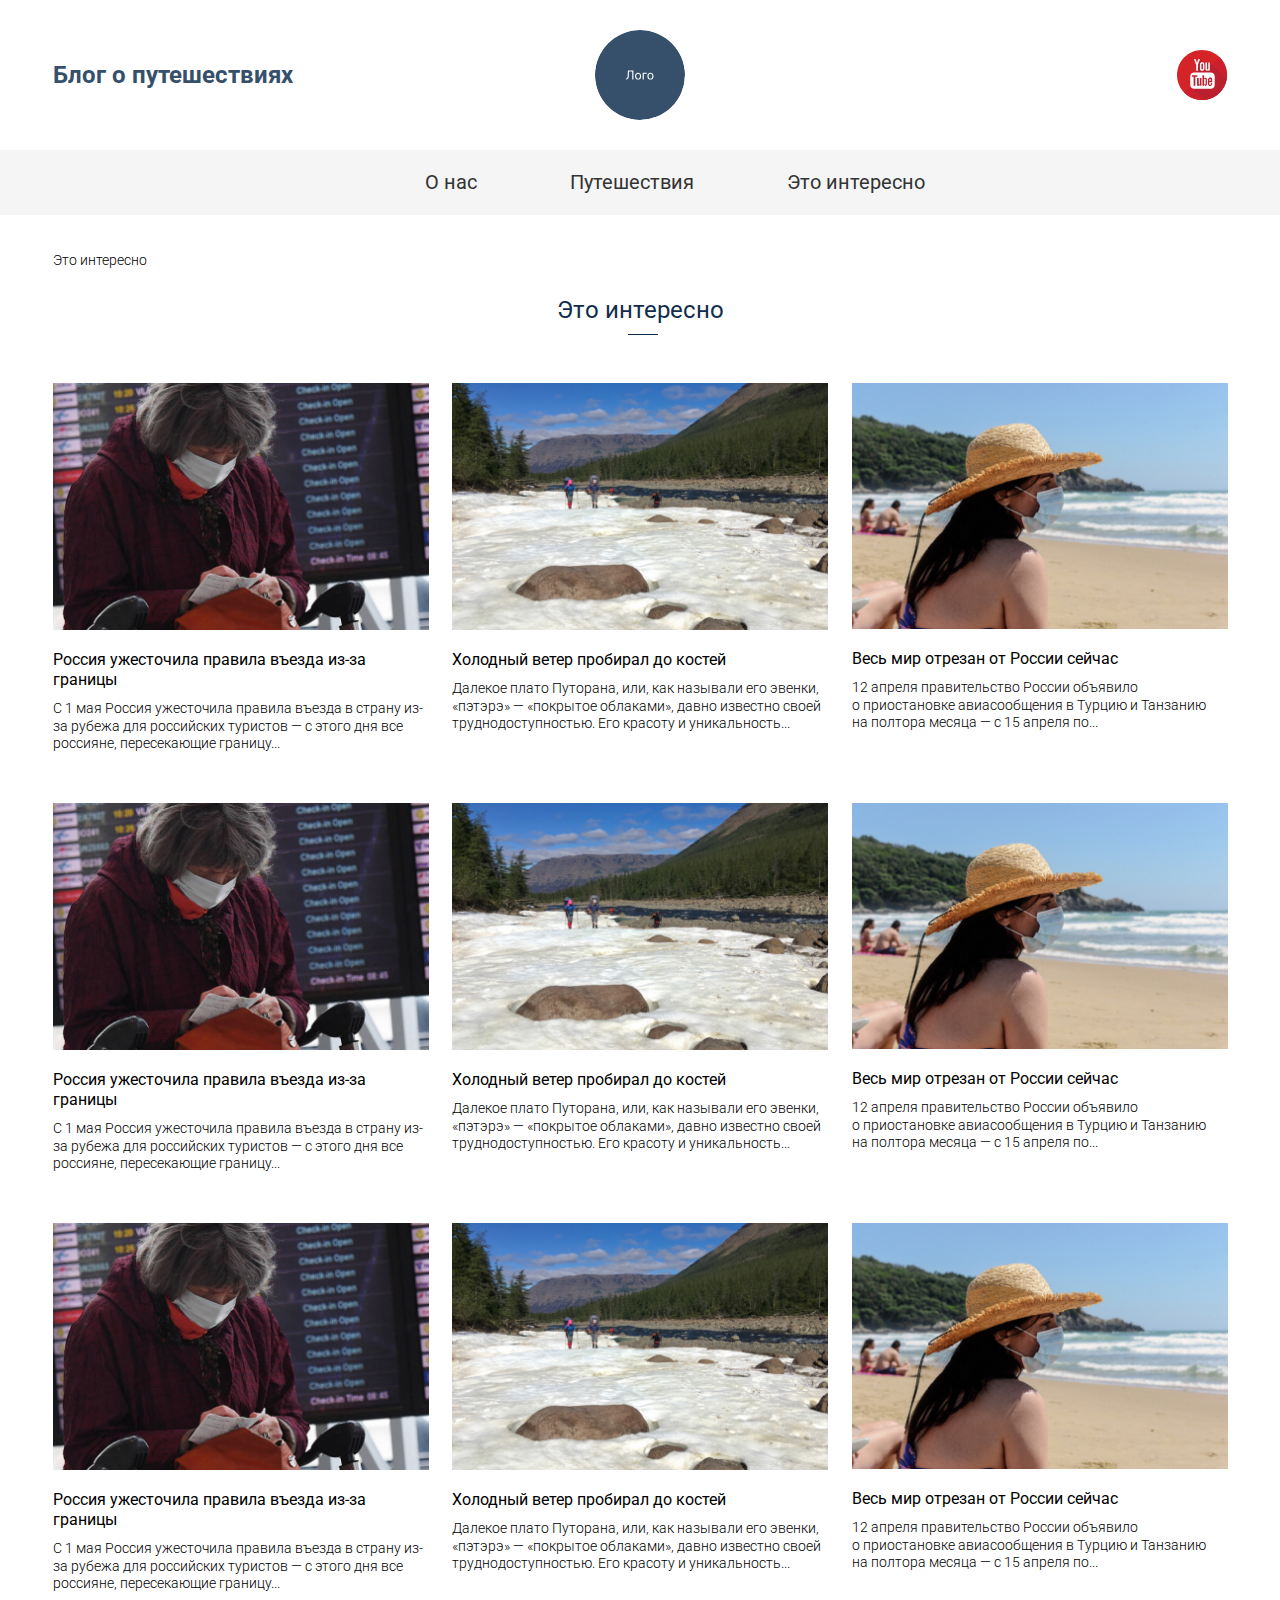
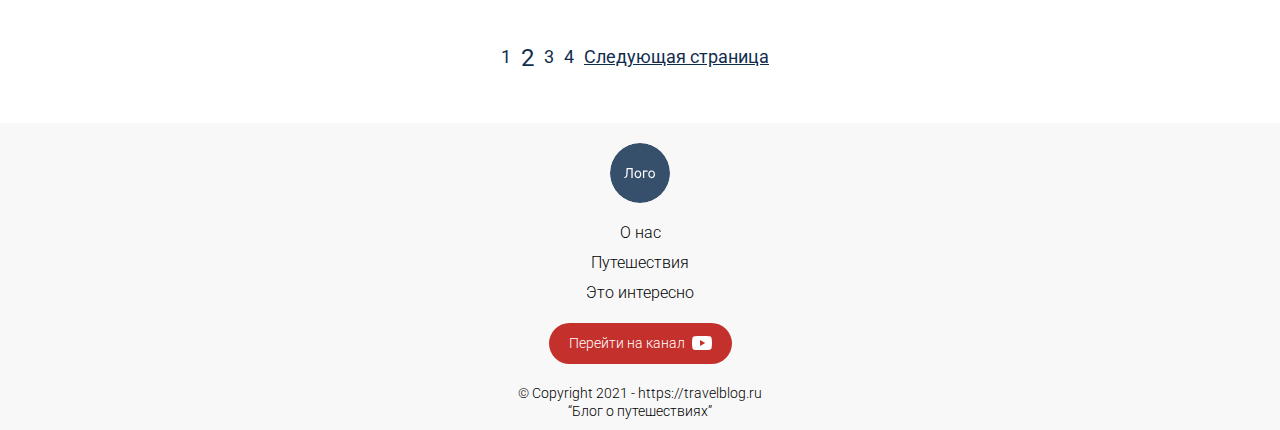
<file: news/news-page.html>
<!DOCTYPE html>
<html lang="en">

<head>
    <meta charset="UTF-8" />
    <title>Document</title>
    <meta http-equiv="X-UA-Compatible" content="IE=edge" />
    <link href="https://fonts.googleapis.com/css2?family=Roboto:ital,wght@0,300;0,400;0,700;1,400&display=swap" rel="stylesheet">
    <link rel="stylesheet" href="../assets/css/style.css">
    <link rel="stylesheet" href="../assets/css/adaptive.css">
</head>

<body class="page">
    <div id="mobileMenuWrapper">
        <div class="bg"></div>
        <div class="mobile-menu">
            <div class="mobile-menu__inner">
                <a href="#" class="mobile-menu__logo">
                    <img class="logo-img" src="../assets/img/logo/logo-100x100.svg" alt="logo">
                </a>
                <div class="mobile-menu__close"></div>
                <ul class="mobile-menu__list">
                    <li class="mobile-menu__item">
                        <a href="#" class="mobile-menu__link">О нас</a>
                    </li>
                    <li class="mobile-menu__item">
                        <a href="#" class="mobile-menu__link">Путешествия</a>
                    </li>
                    <li class="mobile-menu__item">
                        <a href="#" class="mobile-menu__link">Это интересно</a>
                    </li>
                </ul>
                <a class="mobile-menu__youtube youtube-btn" href="#">Перейти на канал<img class="mobile-menu__youtube-img youtube-btn__img" src="../../assets/img/icons/youtube-btn.svg" alt=""></a>
            </div>
        </div>
    </div>
    <header class="header">
        <div class="container">
            <div class="header__top">
                <p class="header__top-item header__text">
                    <a class="header__text-link" href="#">Блог о путешествиях</a>
                </p>
                <a class="header__top-item header__top-item_logo" href="#">
                    <img class="logo-img" src="../assets/img/logo/logo-100x100.svg" alt="logo">
                </a>
                <div class="header__top-item header__top-item_right">
                    <button class="burger" id="burger"></button>
                    <a class="header__youtube youtube-circle" href="#">
                        <img class="header__youtube-img youtube-circle__img" src="../assets/img/icons/youtube-circle.svg" alt="">
                    </a>
                </div>
            </div>
        </div>
        <nav class="header-menu">
            <ul class="header-menu__list">
                <li class="header-menu__item">
                    <a class="header-menu__link" href="#">О нас</a>
                </li>
                <li class="header-menu__item">
                    <a class="header-menu__link" href="#">Путешествия</a>
                </li>
                <li class="header-menu__item">
                    <a class="header-menu__link" href="#">Это интересно</a>
                </li>
            </ul>
        </nav>
    </header>
    <main class="main">
        <div class="breadcrumbs">
            <div class="container">
                <span class="breadcrumbs__link">Это интересно</span>
            </div>
        </div>
        <section class="news-page">
            <div class="container">
                <div class="title">Это интересно</div>
                <div class="news-page__blocks">
                    <a class="news-page__block" href="#">
                        <img class="news-page__img" src="../assets/img/news/new-1.png" alt="">
                        <h3 class="news-page__block-title">Россия ужесточила правила въезда из-за границы</h3>
                        <p class="news-page__description">
                            С&nbsp;1&nbsp;мая Россия ужесточила правила въезда в&nbsp;страну из-за рубежа для российских туристов&nbsp;&mdash; с&nbsp;этого дня все россияне, пересекающие границу...
                        </p>
                    </a>
                    <a class="news-page__block" href="#">
                        <img class="news-page__img" src="../assets/img/news/new-2.png" alt="">
                        <h3 class="news-page__block-title">Холодный ветер пробирал до костей</h3>
                        <p class="news-page__description">
                            Далекое плато Путорана, или, как называли его эвенки, &laquo;пэтэрэ&raquo;&nbsp;&mdash; &laquo;покрытое облаками&raquo;, давно известно своей труднодоступностью. Его красоту и&nbsp;уникальность...
                        </p>
                    </a>
                    <a class="news-page__block" href="#">
                        <img class="news-page__img" src="../assets/img/news/new-3.png" alt="">
                        <h3 class="news-page__block-title">Весь мир отрезан от России сейчас</h3>
                        <p class="news-page__description">
                            12&nbsp;апреля правительство России объявило о&nbsp;приостановке авиасообщения в&nbsp;Турцию и&nbsp;Танзанию на&nbsp;полтора месяца&nbsp;&mdash; с&nbsp;15&nbsp;апреля&nbsp;по...
                        </p>
                    </a>
                    <a class="news-page__block" href="#">
                        <img class="news-page__img" src="../assets/img/news/new-1.png" alt="">
                        <h3 class="news-page__block-title">Россия ужесточила правила въезда из-за границы</h3>
                        <p class="news-page__description">
                            С&nbsp;1&nbsp;мая Россия ужесточила правила въезда в&nbsp;страну из-за рубежа для российских туристов&nbsp;&mdash; с&nbsp;этого дня все россияне, пересекающие границу...
                        </p>
                    </a>
                    <a class="news-page__block" href="#">
                        <img class="news-page__img" src="../assets/img/news/new-2.png" alt="">
                        <h3 class="news-page__block-title">Холодный ветер пробирал до костей</h3>
                        <p class="news-page__description">
                            Далекое плато Путорана, или, как называли его эвенки, &laquo;пэтэрэ&raquo;&nbsp;&mdash; &laquo;покрытое облаками&raquo;, давно известно своей труднодоступностью. Его красоту и&nbsp;уникальность...
                        </p>
                    </a>
                    <a class="news-page__block" href="#">
                        <img class="news-page__img" src="../assets/img/news/new-3.png" alt="">
                        <h3 class="news-page__block-title">Весь мир отрезан от России сейчас</h3>
                        <p class="news-page__description">
                            12&nbsp;апреля правительство России объявило о&nbsp;приостановке авиасообщения в&nbsp;Турцию и&nbsp;Танзанию на&nbsp;полтора месяца&nbsp;&mdash; с&nbsp;15&nbsp;апреля&nbsp;по...
                        </p>
                    </a>
                    <a class="news-page__block" href="#">
                        <img class="news-page__img" src="../assets/img/news/new-1.png" alt="">
                        <h3 class="news-page__block-title">Россия ужесточила правила въезда из-за границы</h3>
                        <p class="news-page__description">
                            С&nbsp;1&nbsp;мая Россия ужесточила правила въезда в&nbsp;страну из-за рубежа для российских туристов&nbsp;&mdash; с&nbsp;этого дня все россияне, пересекающие границу...
                        </p>
                    </a>
                    <a class="news-page__block" href="#">
                        <img class="news-page__img" src="../assets/img/news/new-2.png" alt="">
                        <h3 class="news-page__block-title">Холодный ветер пробирал до костей</h3>
                        <p class="news-page__description">
                            Далекое плато Путорана, или, как называли его эвенки, &laquo;пэтэрэ&raquo;&nbsp;&mdash; &laquo;покрытое облаками&raquo;, давно известно своей труднодоступностью. Его красоту и&nbsp;уникальность...
                        </p>
                    </a>
                    <a class="news-page__block" href="#">
                        <img class="news-page__img" src="../assets/img/news/new-3.png" alt="">
                        <h3 class="news-page__block-title">Весь мир отрезан от России сейчас</h3>
                        <p class="news-page__description">
                            12&nbsp;апреля правительство России объявило о&nbsp;приостановке авиасообщения в&nbsp;Турцию и&nbsp;Танзанию на&nbsp;полтора месяца&nbsp;&mdash; с&nbsp;15&nbsp;апреля&nbsp;по...
                        </p>
                    </a>
                </div>
                <nav class="page-pagination">
                    <ul class="page-pagination__list">
                        <li class="page-pagination__item">1</li>
                        <li class="page-pagination__item page-pagination__item_active">2</li>
                        <li class="page-pagination__item">3</li>
                        <li class="page-pagination__item">4</li>
                        <li class="page-pagination__item page-pagination__item_text">Следующая страница</li>
                    </ul>
                </nav>
            </div>
        </section>
    </main>
    <footer class="footer">
        <div class="footer__inner">
            <a class="footer__logo" href="#">
                <img class="footer__logo-img" src="../assets/img/logo/logo-60x60.svg" alt="logo">
            </a>
            <a class="footer__link" href="#">О нас</a>
            <a class="footer__link" href="#">Путешествия</a>
            <a class="footer__link" href="#">Это интересно</a>
            <a class="footer__youtube youtube-btn" href="#">
                Перейти на канал
                <img class="footer__youtube-img youtube-btn__img" src="../assets/img/icons/youtube-btn.svg" alt="">
            </a>
            <div class="footer__copy">&copy; Copyright 2021 - https://travelblog.ru<br>“Блог о путешествиях”</div>
        </div>
    </footer>

    <script src="../assets/lib/jquery.js"></script>
    <script src="../assets/js/script.js"></script>
</body>

</html>
</file>
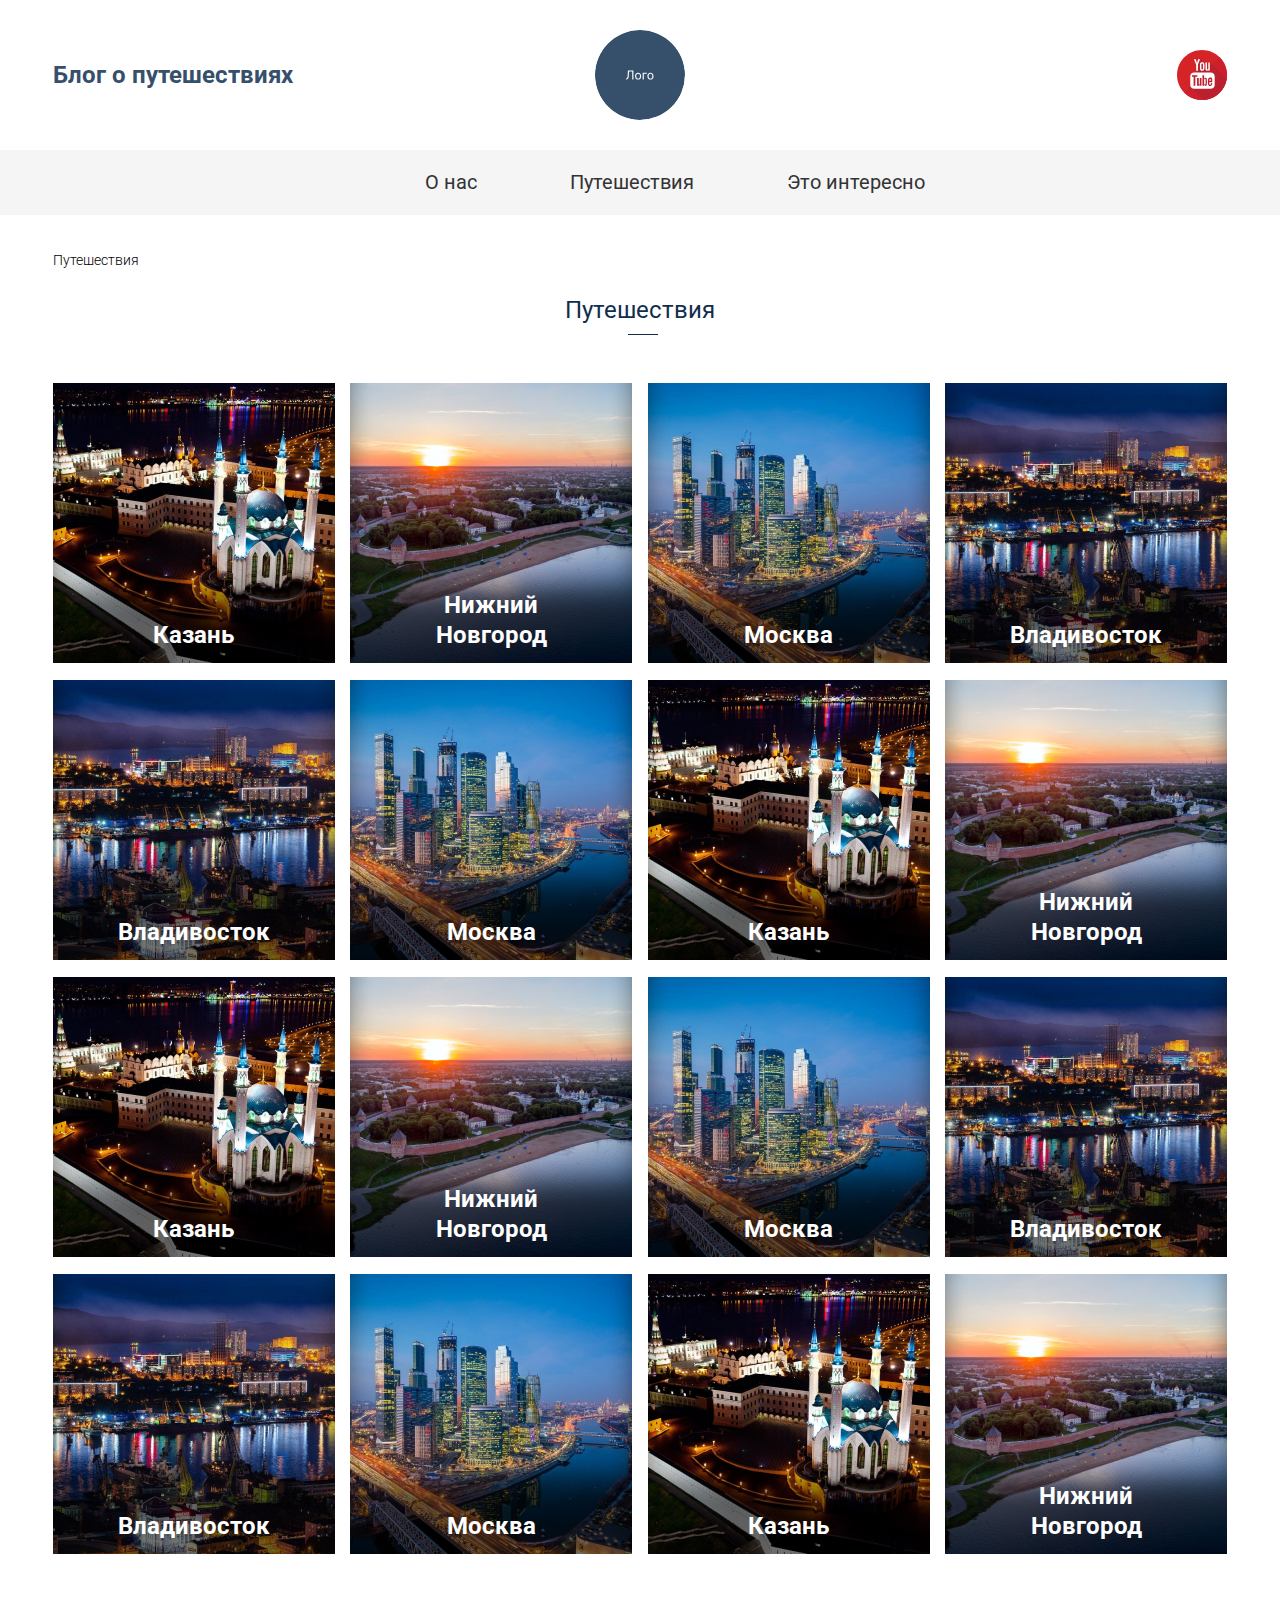
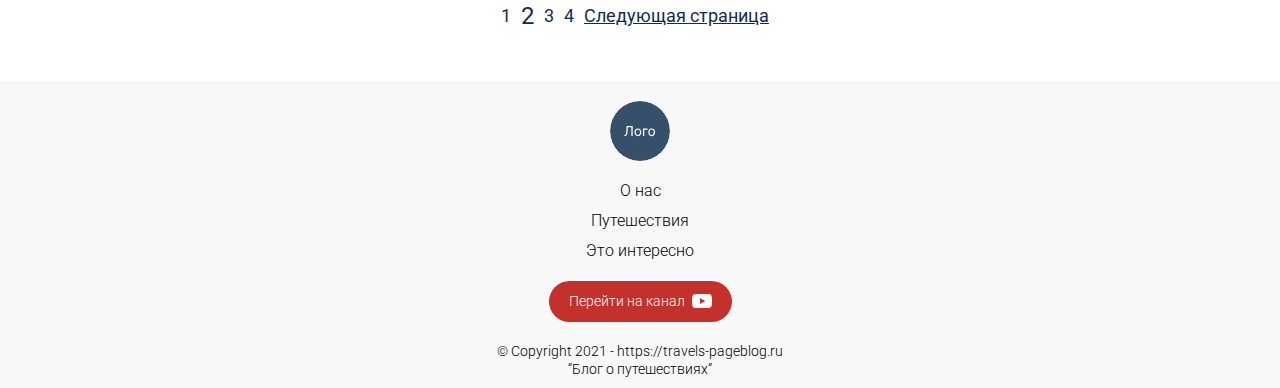
<file: travels/travels-page.html>
<!DOCTYPE html>
<html lang="en">

<head>
    <meta charset="UTF-8" />
    <title>Document</title>
    <meta http-equiv="X-UA-Compatible" content="IE=edge" />
    <link href="https://fonts.googleapis.com/css2?family=Roboto:ital,wght@0,300;0,400;0,700;1,400&display=swap" rel="stylesheet">
    <link rel="stylesheet" href="../assets/lib/swiper.css" />
    <link rel="stylesheet" href="../assets/css/style.css">
    <link rel="stylesheet" href="../assets/css/adaptive.css">
</head>

<body class="page">
    <div id="mobileMenuWrapper">
        <div class="bg"></div>
        <div class="mobile-menu">
            <div class="mobile-menu__inner">
                <a href="#" class="mobile-menu__logo">
                    <img class="logo-img" src="../assets/img/logo/logo-100x100.svg" alt="logo">
                </a>
                <div class="mobile-menu__close"></div>
                <ul class="mobile-menu__list">
                    <li class="mobile-menu__item">
                        <a href="#" class="mobile-menu__link">О нас</a>
                    </li>
                    <li class="mobile-menu__item">
                        <a href="#" class="mobile-menu__link">Путешествия</a>
                    </li>
                    <li class="mobile-menu__item">
                        <a href="#" class="mobile-menu__link">Это интересно</a>
                    </li>
                </ul>
                <a class="mobile-menu__youtube youtube-btn" href="#">Перейти на канал<img class="mobile-menu__youtube-img youtube-btn__img" src="../assets/img/icons/youtube-btn.svg" alt=""></a>
            </div>
        </div>
    </div>
    <header class="header">
        <div class="container">
            <div class="header__top">
                <p class="header__top-item header__text">
                    <a class="header__text-link" href="#">Блог о путешествиях</a>
                </p>
                <a class="header__top-item header__top-item_logo" href="#">
                    <img class="logo-img" src="../assets/img/logo/logo-100x100.svg" alt="logo">
                </a>
                <div class="header__top-item header__top-item_right">
                    <button class="burger" id="burger"></button>
                    <a class="header__youtube youtube-circle" href="#">
                        <img class="header__youtube-img youtube-circle__img" src="../assets/img/icons/youtube-circle.svg" alt="">
                    </a>
                </div>
            </div>
        </div>
        <nav class="header-menu">
            <ul class="header-menu__list">
                <li class="header-menu__item">
                    <a class="header-menu__link" href="#">О нас</a>
                </li>
                <li class="header-menu__item">
                    <a class="header-menu__link" href="#">Путешествия</a>
                </li>
                <li class="header-menu__item">
                    <a class="header-menu__link" href="#">Это интересно</a>
                </li>
            </ul>
        </nav>
    </header>
    <main class="main">
        <div class="breadcrumbs">
            <div class="container">
                <span class="breadcrumbs__link">Путешествия</span>
            </div>
        </div>
        <section class="travels-page">
            <div class="container">
                <h2 class="title">Путешествия</h2>
                <div class="travels-page__blocks">
                    <div class="travels-page__block" style="background-image: url('../assets/img/cities/Kazan.jpg');">
                        <p class="travels-page__city-name">Казань</p>
                        <a class="travels-page__btn-more" href="#">Подробнее</a>
                    </div>
                    <div class="travels-page__block" style="background-image: url('../assets/img/cities/Nizhny-Novgorod.jpg');">
                        <p class="travels-page__city-name">Нижний<br>Новгород</p>
                        <a class="travels-page__btn-more" href="#">Подробнее</a>
                    </div>
                    <div class="travels-page__block" style="background-image: url('../assets/img/cities/Moscow.jpg');">
                        <p class="travels-page__city-name">Москва</p>
                        <a class="travels-page__btn-more" href="#">Подробнее</a>
                    </div>
                    <div class="travels-page__block" style="background-image: url('../assets/img/cities/Vladivostok.jpg');">
                        <p class="travels-page__city-name">Владивосток</p>
                        <a class="travels-page__btn-more" href="#">Подробнее</a>
                    </div>
                    <div class="travels-page__block" style="background-image: url('../assets/img/cities/Vladivostok.jpg');">
                        <p class="travels-page__city-name">Владивосток</p>
                        <a class="travels-page__btn-more" href="#">Подробнее</a>
                    </div>
                    <div class="travels-page__block" style="background-image: url('../assets/img/cities/Moscow.jpg');">
                        <p class="travels-page__city-name">Москва</p>
                        <a class="travels-page__btn-more" href="#">Подробнее</a>
                    </div>
                    <div class="travels-page__block" style="background-image: url('../assets/img/cities/Kazan.jpg');">
                        <p class="travels-page__city-name">Казань</p>
                        <a class="travels-page__btn-more" href="#">Подробнее</a>
                    </div>
                    <div class="travels-page__block" style="background-image: url('../assets/img/cities/Nizhny-Novgorod.jpg');">
                        <p class="travels-page__city-name">Нижний<br>Новгород</p>
                        <a class="travels-page__btn-more" href="#">Подробнее</a>
                    </div>
                    <div class="travels-page__block" style="background-image: url('../assets/img/cities/Kazan.jpg');">
                        <p class="travels-page__city-name">Казань</p>
                        <a class="travels-page__btn-more" href="#">Подробнее</a>
                    </div>
                    <div class="travels-page__block" style="background-image: url('../assets/img/cities/Nizhny-Novgorod.jpg');">
                        <p class="travels-page__city-name">Нижний<br>Новгород</p>
                        <a class="travels-page__btn-more" href="#">Подробнее</a>
                    </div>
                    <div class="travels-page__block" style="background-image: url('../assets/img/cities/Moscow.jpg');">
                        <p class="travels-page__city-name">Москва</p>
                        <a class="travels-page__btn-more" href="#">Подробнее</a>
                    </div>
                    <div class="travels-page__block" style="background-image: url('../assets/img/cities/Vladivostok.jpg');">
                        <p class="travels-page__city-name">Владивосток</p>
                        <a class="travels-page__btn-more" href="#">Подробнее</a>
                    </div>
                    <div class="travels-page__block" style="background-image: url('../assets/img/cities/Vladivostok.jpg');">
                        <p class="travels-page__city-name">Владивосток</p>
                        <a class="travels-page__btn-more" href="#">Подробнее</a>
                    </div>
                    <div class="travels-page__block" style="background-image: url('../assets/img/cities/Moscow.jpg');">
                        <p class="travels-page__city-name">Москва</p>
                        <a class="travels-page__btn-more" href="#">Подробнее</a>
                    </div>
                    <div class="travels-page__block" style="background-image: url('../assets/img/cities/Kazan.jpg');">
                        <p class="travels-page__city-name">Казань</p>
                        <a class="travels-page__btn-more" href="#">Подробнее</a>
                    </div>
                    <div class="travels-page__block" style="background-image: url('../assets/img/cities/Nizhny-Novgorod.jpg');">
                        <p class="travels-page__city-name">Нижний<br>Новгород</p>
                        <a class="travels-page__btn-more" href="#">Подробнее</a>
                    </div>
                </div>
                <nav class="page-pagination">
                    <ul class="page-pagination__list">
                        <li class="page-pagination__item">1</li>
                        <li class="page-pagination__item page-pagination__item_active">2</li>
                        <li class="page-pagination__item">3</li>
                        <li class="page-pagination__item">4</li>
                        <li class="page-pagination__item page-pagination__item_text">Следующая страница</li>
                    </ul>
                </nav>
            </div>
        </section>
    </main>
    <footer class="footer">
        <div class="footer__inner">
            <a class="footer__logo" href="#">
                <img class="footer__logo-img" src="../assets/img/logo/logo-60x60.svg" alt="logo">
            </a>
            <a class="footer__link" href="#">О нас</a>
            <a class="footer__link" href="#">Путешествия</a>
            <a class="footer__link" href="#">Это интересно</a>
            <a class="footer__youtube youtube-btn" href="#">
                Перейти на канал
                <img class="footer__youtube-img youtube-btn__img" src="../assets/img/icons/youtube-btn.svg" alt="">
            </a>
            <div class="footer__copy">&copy; Copyright 2021 - https://travels-pageblog.ru<br>“Блог о путешествиях”</div>
        </div>
    </footer>

    <script src="../assets/lib/jquery.js"></script>
    <script src="../assets/js/script.js"></script>
</body>

</html>
</file>
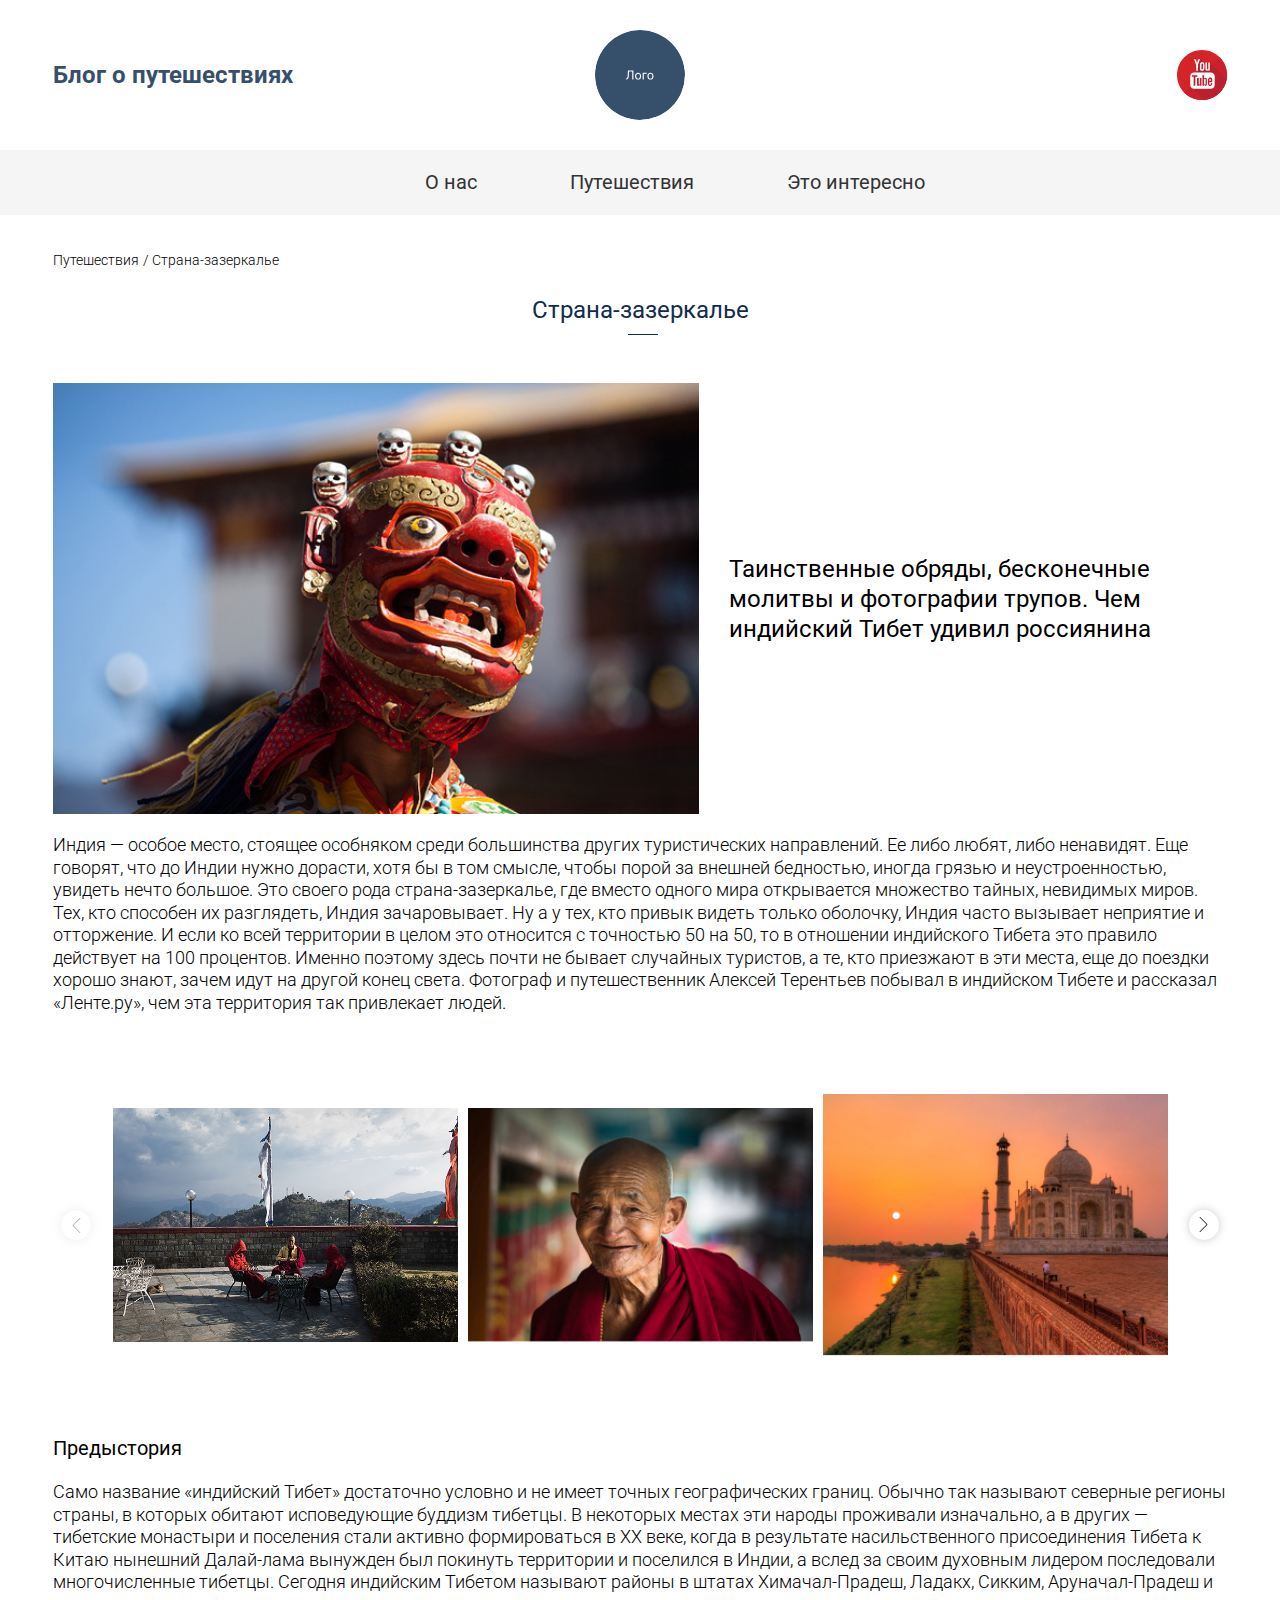
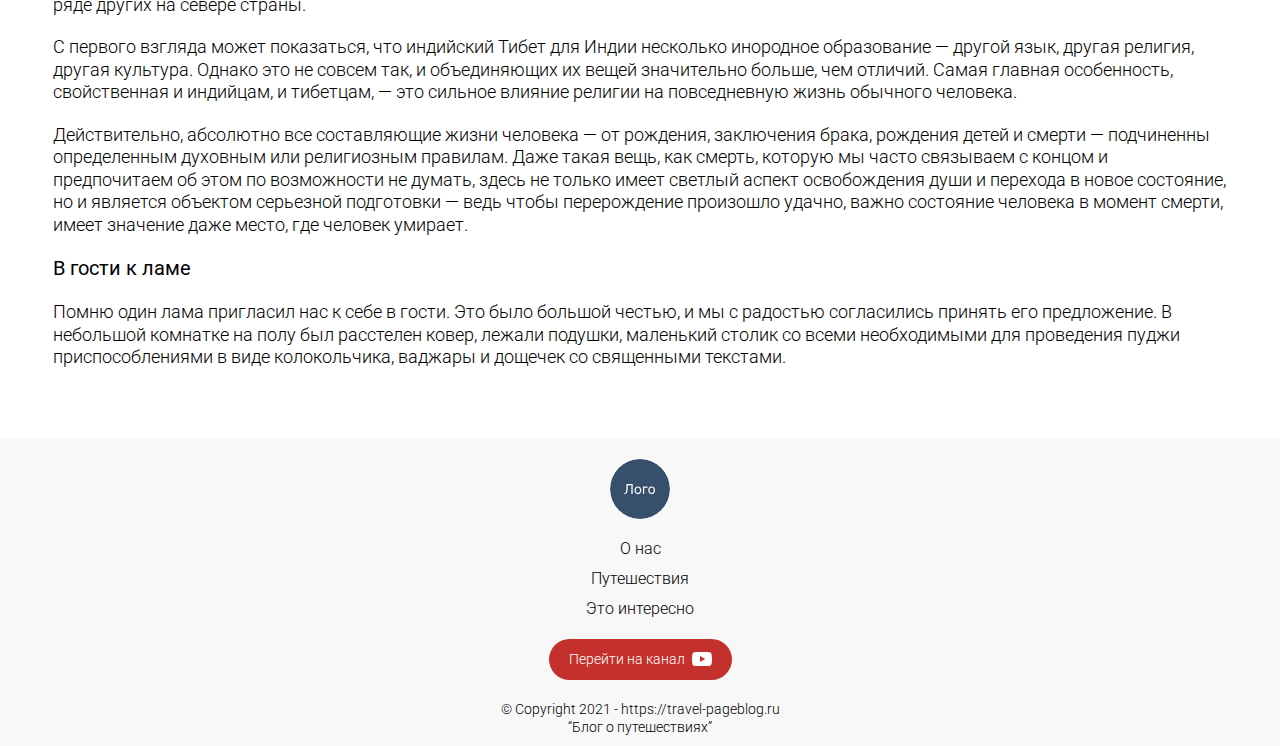
<file: travels/travel/travel-page.html>
<!DOCTYPE html>
<html lang="en">

<head>
    <meta charset="UTF-8" />
    <title>Document</title>
    <meta http-equiv="X-UA-Compatible" content="IE=edge" />
    <link href="https://fonts.googleapis.com/css2?family=Roboto:ital,wght@0,300;0,400;0,700;1,400&display=swap" rel="stylesheet">
    <link rel="stylesheet" href="../../assets/lib/swiper.css" />
    <link rel="stylesheet" href="../../assets/lib/jquery.fancybox.css">
    <link rel="stylesheet" href="../../assets/css/style.css">
    <link rel="stylesheet" href="../../assets/css/adaptive.css">
</head>

<body class="page">
    <div id="mobileMenuWrapper">
        <div class="bg"></div>
        <div class="mobile-menu">
            <div class="mobile-menu__inner">
                <a href="#" class="mobile-menu__logo">
                    <img class="logo-img" src="../../assets/img/logo/logo-100x100.svg" alt="logo">
                </a>
                <div class="mobile-menu__close"></div>
                <ul class="mobile-menu__list">
                    <li class="mobile-menu__item">
                        <a href="#" class="mobile-menu__link">О нас</a>
                    </li>
                    <li class="mobile-menu__item">
                        <a href="#" class="mobile-menu__link">Путешествия</a>
                    </li>
                    <li class="mobile-menu__item">
                        <a href="#" class="mobile-menu__link">Это интересно</a>
                    </li>
                </ul>
                <a class="mobile-menu__youtube youtube-btn" href="#">Перейти на канал<img class="mobile-menu__youtube-img youtube-btn__img" src="../../assets/img/icons/youtube-btn.svg" alt=""></a>
            </div>
        </div>
    </div>
    <header class="header">
        <div class="container">
            <div class="header__top">
                <p class="header__top-item header__text">
                    <a class="header__text-link" href="#">Блог о путешествиях</a>
                </p>
                <a class="header__top-item header__top-item_logo" href="#">
                    <img class="logo-img" src="../../assets/img/logo/logo-100x100.svg" alt="logo">
                </a>
                <div class="header__top-item header__top-item_right">
                    <button class="burger" id="burger"></button>
                    <a class="header__youtube youtube-circle" href="#">
                        <img class="header__youtube-img youtube-circle__img" src="../../assets/img/icons/youtube-circle.svg" alt="">
                    </a>
                </div>
            </div>
        </div>
        <nav class="header-menu">
            <ul class="header-menu__list">
                <li class="header-menu__item">
                    <a class="header-menu__link" href="#">О нас</a>
                </li>
                <li class="header-menu__item">
                    <a class="header-menu__link" href="#">Путешествия</a>
                </li>
                <li class="header-menu__item">
                    <a class="header-menu__link" href="#">Это интересно</a>
                </li>
            </ul>
        </nav>
    </header>
    <main class="main">
        <div class="breadcrumbs">
            <div class="container">
                <a class="breadcrumbs__link" href="#">Путешествия</a>
                <span class="breadcrumbs__link"> / Страна-зазеркалье</span>
            </div>
        </div>
        <section class="travel-page">
            <div class="container">
                <h1 class="title">Страна-зазеркалье</h1>
                <div class="travel-page__top">
                    <div class="travel-page__top-img-container">
                        <img class="travel-page__top-img" src="../../assets/img/other/Indian-man.png" alt="">
                    </div>
                    <h2 class="travel-page__top-description">
                        Таинственные обряды, бесконечные молитвы и&nbsp;фотографии трупов. Чем индийский Тибет удивил россиянина
                    </h2>
                </div>
                <div class="travel-page__content">
                    <p>
                        Индия — особое место, стоящее особняком среди большинства других туристических направлений. Ее либо любят, либо ненавидят. Еще говорят, что до Индии нужно дорасти, хотя бы в том смысле, чтобы порой за внешней бедностью, иногда грязью и неустроенностью,
                        увидеть нечто большое. Это своего рода страна-зазеркалье, где вместо одного мира открывается множество тайных, невидимых миров. Тех, кто способен их разглядеть, Индия зачаровывает. Ну а у тех, кто привык видеть только оболочку,
                        Индия часто вызывает неприятие и отторжение. И если ко всей территории в целом это относится с точностью 50 на 50, то в отношении индийского Тибета это правило действует на 100 процентов. Именно поэтому здесь почти не бывает случайных
                        туристов, а те, кто приезжают в эти места, еще до поездки хорошо знают, зачем идут на другой конец света. Фотограф и путешественник Алексей Терентьев побывал в индийском Тибете и рассказал «Ленте.ру», чем эта территория так привлекает
                        людей.
                    </p>
                    <div class="travel-page__slider">
                        <div class="travel-page__slider-container swiper-container">
                            <div class="travel-page__slider-wrapper swiper-wrapper">
                                <a class="travel-page__slider-slide swiper-slide" href="../../assets/img/travel-slides/travel-slide-1.jpg" data-fancybox="gallery">
                                    <img class="travel-page__slider-slide-img" src="../../assets/img/travel-slides/travel-slide-1.jpg" alt="">
                                </a>
                                <a class="travel-page__slider-slide swiper-slide" href="../../assets/img/travel-slides/travel-slide-2.jpg" data-fancybox="gallery">
                                    <img class="travel-page__slider-slide-img" src="../../assets/img/travel-slides/travel-slide-2.jpg" alt="">
                                </a>
                                <a class="travel-page__slider-slide swiper-slide" href="../../assets/img/travel-slides/travel-slide-3.jpg" data-fancybox="gallery">
                                    <img class="travel-page__slider-slide-img" src="../../assets/img/travel-slides/travel-slide-3.jpg" alt="">
                                </a>
                                <a class="travel-page__slider-slide swiper-slide" href="../../assets/img/travel-slides/travel-slide-4.jpg" data-fancybox="gallery">
                                    <img class="travel-page__slider-slide-img" src="../../assets/img/travel-slides/travel-slide-4.jpg" alt="">
                                </a>
                            </div>
                        </div>
                        <div class="travel-page__slider-btn swiper-button-prev"></div>
                        <div class="travel-page__slider-btn swiper-button-next"></div>
                    </div>
                    <h3>Предыстория</h3>
                    <p>
                        Само название «индийский Тибет» достаточно условно и не имеет точных географических границ. Обычно так называют северные регионы страны, в которых обитают исповедующие буддизм тибетцы. В некоторых местах эти народы проживали изначально, а в других — тибетские
                        монастыри и поселения стали активно формироваться в XX веке, когда в результате насильственного присоединения Тибета к Китаю нынешний Далай-лама вынужден был покинуть территории и поселился в Индии, а вслед за своим духовным лидером
                        последовали многочисленные тибетцы. Сегодня индийским Тибетом называют районы в штатах Химачал-Прадеш, Ладакх, Сикким, Аруначал-Прадеш и ряде других на севере страны.
                    </p>
                    <p>
                        С первого взгляда может показаться, что индийский Тибет для Индии несколько инородное образование — другой язык, другая религия, другая культура. Однако это не совсем так, и объединяющих их вещей значительно больше, чем отличий. Самая главная особенность,
                        свойственная и индийцам, и тибетцам, — это сильное влияние религии на повседневную жизнь обычного человека.
                    </p>
                    <p>
                        Действительно, абсолютно все составляющие жизни человека — от рождения, заключения брака, рождения детей и смерти — подчиненны определенным духовным или религиозным правилам. Даже такая вещь, как смерть, которую мы часто связываем с концом и предпочитаем
                        об этом по возможности не думать, здесь не только имеет светлый аспект освобождения души и перехода в новое состояние, но и является объектом серьезной подготовки — ведь чтобы перерождение произошло удачно, важно состояние человека
                        в момент смерти, имеет значение даже место, где человек умирает.
                    </p>
                    <h3>В гости к ламе</h3>
                    <p>
                        Помню один лама пригласил нас к себе в гости. Это было большой честью, и мы с радостью согласились принять его предложение. В небольшой комнатке на полу был расстелен ковер, лежали подушки, маленький столик со всеми необходимыми для проведения пуджи приспособлениями
                        в виде колокольчика, ваджары и дощечек со священными текстами.
                    </p>
                </div>
            </div>
        </section>
    </main>
    <footer class="footer">
        <div class="footer__inner">
            <a class="footer__logo" href="#">
                <img class="footer__logo-img" src="../../assets/img/logo/logo-60x60.svg" alt="logo">
            </a>
            <a class="footer__link" href="#">О нас</a>
            <a class="footer__link" href="#">Путешествия</a>
            <a class="footer__link" href="#">Это интересно</a>
            <a class="footer__youtube youtube-btn" href="#">
                Перейти на канал
                <img class="footer__youtube-img youtube-btn__img" src="../../assets/img/icons/youtube-btn.svg" alt="">
            </a>
            <div class="footer__copy">&copy; Copyright 2021 - https://travel-pageblog.ru<br>“Блог о путешествиях”</div>
        </div>
    </footer>

    <script src="../../assets/lib/swiper.js"></script>
    <script src="../../assets/lib/jquery.js"></script>
    <script src="../../assets/lib/jquery.fancybox.js"></script>
    <script src="../../assets/js/script.js"></script>
</body>

</html>
</file>
<file: assets/css/style.css>
* {
    padding: 0;
    margin: 0;
    border: 0;
    line-height: 1.25em;
}

*,
*:before,
*:after {
    -webkit-box-sizing: border-box;
    box-sizing: border-box;
}

:focus,
:active {
    outline: none;
}

a:focus,
a:active {
    outline: none;
}

nav,
footer,
header,
aside {
    display: block;
}

html,
body {
    font-family: "Roboto";
    height: 100%;
    width: 100%;
    font-size: 100%;
    line-height: 1;
    font-size: 16px;
    -ms-text-size-adjust: 100%;
    -moz-text-size-adjust: 100%;
    -webkit-text-size-adjust: 100%;
    scroll-behavior: smooth;
}

input,
button,
textarea {
    font-family: inherit;
}

input::-ms-clear {
    display: none;
}

button {
    cursor: pointer;
}

button::-moz-focus-inner {
    padding: 0;
    border: 0;
}

a,
a:visited {
    text-decoration: none;
}

a:hover {
    text-decoration: none;
}

ul li {
    list-style: none;
}

img {
    vertical-align: top;
    background-repeat: no-repeat;
    background-position: center;
}

h1,
h2,
h3,
h4,
h5,
h6 {
    font-size: inherit;
    font-weight: inherit;
}

.page {
    display: -webkit-box;
    display: -ms-flexbox;
    display: flex;
    -webkit-box-orient: vertical;
    -webkit-box-direction: normal;
    -ms-flex-direction: column;
    flex-direction: column;
}

.container {
    max-width: 1255px;
    padding: 0 40px;
    margin: 0 auto;
}

.bg {
    position: fixed;
    margin-left: 100%;
    width: 0;
    height: 100%;
    opacity: 0;
    background-color: rgba(0, 0, 0, 0.4);
    z-index: -10;
    -webkit-transition: opacity 0.3s ease;
    transition: opacity 0.3s ease;
}

.mobile-menu {
    overflow-y: scroll;
    overflow-x: hidden;
    -webkit-transform: translateX(200%);
    transform: translateX(200%);
    position: fixed;
    z-index: 11;
    right: 0;
    top: 0;
    bottom: 0;
    -webkit-transition: all 0.3s ease;
    transition: all 0.3s ease;
}

.mobile-menu__inner {
    width: 270px;
    height: 100%;
    background-color: #fff;
    display: -webkit-box;
    display: -ms-flexbox;
    display: flex;
    -webkit-box-orient: vertical;
    -webkit-box-direction: normal;
    -ms-flex-direction: column;
    flex-direction: column;
}

.mobile-menu__logo {
    margin: 30px calc(50% - 75px) 0;
    text-align: center;
}

.mobile-menu__close {
    cursor: pointer;
    position: absolute;
    right: 10px;
    top: 10px;
    width: 30px;
    height: 30px;
    background-image: url(../img/icons/close.svg);
    background-position: 50%;
    background-repeat: no-repeat;
    background-size: 70%;
}

.mobile-menu__list {
    margin: 50px 20px;
}

.mobile-menu__item {
    margin-bottom: 25px;
    padding-bottom: 10px;
    border-bottom: 1px solid #333333;
}

.mobile-menu__link {
    font-size: 20px;
    color: #333333;
}

.mobile-menu_active .bg {
    margin-left: 0;
    width: 100%;
    opacity: 1;
    z-index: 10;
}

.mobile-menu_active .mobile-menu {
    -webkit-transform: translateX(0);
    transform: translateX(0);
}

.mobile-menu__youtube {
    position: absolute;
    bottom: 30px;
    left: calc(50% - 90px);
    max-width: 210px;
    -webkit-transition: all 0.3s ease;
    transition: all 0.3s ease;
}

.youtube-circle-img {
    border-radius: 50%;
}

.header__top {
    display: -webkit-box;
    display: -ms-flexbox;
    display: flex;
    -webkit-box-pack: justify;
    -ms-flex-pack: justify;
    justify-content: space-between;
    -webkit-box-align: center;
    -ms-flex-align: center;
    align-items: center;
    padding: 30px 0;
}

.header__top-item {
    width: 33.3%;
}

.header__top-item_right {
    text-align: right;
}

.header__top-item_logo {
    text-align: center;
}

.header__text-link {
    font-weight: 700;
    font-size: 24px;
    color: #364f6b;
}

.logo-img {
    max-width: 100px;
    max-height: 100px;
    border-radius: 50%;
}

.burger {
    width: 40px;
    height: 40px;
    border-radius: 50%;
    background-color: #f5f5f5;
    background-image: url(../img/icons/burger.svg);
    background-repeat: no-repeat;
    background-position: 50%;
    margin-right: 20px;
    display: none;
}

.header-menu {
    background: #f5f5f5;
    display: -webkit-box;
    display: -ms-flexbox;
    display: flex;
    -webkit-box-pack: center;
    -ms-flex-pack: center;
    justify-content: center;
}

.header-menu__list {
    width: 500px;
    padding: 20px 0;
    margin-left: 70px;
    display: -webkit-box;
    display: -ms-flexbox;
    display: flex;
    -webkit-box-pack: justify;
    -ms-flex-pack: justify;
    justify-content: space-between;
    -ms-flex-line-pack: start;
    align-content: start;
}

.header-menu__link {
    color: #333333;
    font-size: 20px;
}

.title {
    font-size: 24px;
    color: #112d4e;
    text-align: center;
    margin-bottom: 58px;
    position: relative;
}

.title::after {
    content: "";
    height: 1px;
    width: 30px;
    background-color: #112d4e;
    display: inline-block;
    position: absolute;
    left: 49%;
    bottom: -10px;
}

.btn-wrapper {
    display: -webkit-box;
    display: -ms-flexbox;
    display: flex;
    -webkit-box-pack: end;
    -ms-flex-pack: end;
    justify-content: flex-end;
}

.btn {
    background-color: #364f6b;
    border-radius: 23px;
    font-size: 16px;
    font-weight: 300;
    color: #fff;
    padding: 13px 26px;
    -webkit-transition: all 0.3s ease;
    transition: all 0.3s ease;
    max-height: 45px;
    min-width: 200px;
    display: inline-block;
    text-align: center;
    line-height: 1.3;
}

.btn:hover {
    background-color: #112d4e;
}

.btn:active {
    background-color: #0f253f;
}

.btn__arrow {
    margin-left: 10px;
}

.main {
    -webkit-box-flex: 1;
    -ms-flex-positive: 1;
    flex-grow: 1;
}


/* ! style */

.first-screen {
    padding: 50px 0 80px;
}

.first-screen__inner {
    display: -webkit-box;
    display: -ms-flexbox;
    display: flex;
    -webkit-box-pack: justify;
    -ms-flex-pack: justify;
    justify-content: space-between;
}

.first-screen__title {
    font-size: 22px;
    margin: 35px 0;
}

.first-screen__description {
    font-weight: 300;
    font-size: 18px;
    margin-bottom: 30px;
    line-height: 1.2;
}

.first-screen__img {
    border-radius: 50%;
    margin: 0 50px 0 80px;
    height: 300px;
    width: 300px;
    -o-object-fit: cover;
    object-fit: cover;
}

.first-screen__right-col {
    width: 100%;
    min-height: 100%;
}

.news {
    background-color: #f5f5f5;
    padding: 30px 0 50px;
}

.news__blocks {
    display: -webkit-box;
    display: -ms-flexbox;
    display: flex;
    -webkit-box-pack: justify;
    -ms-flex-pack: justify;
    justify-content: space-between;
    margin-bottom: 20px;
}

.news__block:hover .news__block-title {
    color: #112D4E;
}

.news__block:hover .news__img {
    opacity: 0.8;
}

.news__img {
    width: 100%;
    transition: all 0.3s ease;
}

.news__block-title {
    font-size: 16px;
    margin: 20px 0 10px;
    color: #000;
    transition: all 0.3s ease;
}

.news__description {
    font-size: 14px;
    font-weight: 300;
    margin-bottom: 10px;
    color: #000;
}

.news__btn {
    width: 200px;
    margin-top: 20px;
}

.travels {
    padding: 80px 0 65px;
}

.travels__inner {
    max-width: 1215px;
    padding: 0 20px;
    margin: 0 auto;
}

.travels__blocks {
    display: -webkit-box;
    display: -ms-flexbox;
    display: flex;
    -ms-flex-wrap: wrap;
    flex-wrap: wrap;
    -webkit-box-pack: justify;
    -ms-flex-pack: justify;
    justify-content: space-between;
    margin-bottom: 30px;
}

.travels__block {
    margin-bottom: 17px;
    background-repeat: no-repeat;
    background-position: 50%;
    display: -webkit-box;
    display: -ms-flexbox;
    display: flex;
    -webkit-box-orient: vertical;
    -webkit-box-direction: normal;
    -ms-flex-direction: column;
    flex-direction: column;
    -webkit-box-pack: end;
    -ms-flex-pack: end;
    justify-content: flex-end;
    height: 280px;
    width: 24%;
    transition: all 0.3s ease;
}

.travels__block:hover {
    opacity: 0.8;
}

.travels__city-name {
    color: #fff;
    font-size: 24px;
    font-weight: 700;
    text-align: center;
    -webkit-transition: all 0.3s ease-in-out;
    transition: all 0.3s ease-in-out;
    margin-bottom: 13px;
}

.travels__btn-more {
    width: 150px;
    margin: 0 auto 15px;
    text-align: center;
    border-radius: 25px;
    color: #fff;
    background-color: #364f6b;
    font-size: 16px;
    font-weight: 300;
    padding: 13px 32px;
    -webkit-transition: all 0.3s ease 0.05s;
    transition: all 0.3s ease 0.05s;
}

.travels__btn-more:hover {
    background-color: #0f253f;
}

.travels__btn-more:active {
    background-color: #0f253f;
}

.travels__btn {
    margin-top: 20px;
}


/* ! style */


/* ! breadcrumbs */

.breadcrumbs {
    margin: 35px 0 25px;
}

.breadcrumbs__link {
    font-weight: 300;
    font-size: 14px;
    color: #000;
}


/* ! breadcrumbs */


/* ! travels-page */

.travels-page__blocks {
    display: -webkit-box;
    display: -ms-flexbox;
    display: flex;
    -ms-flex-wrap: wrap;
    flex-wrap: wrap;
    -webkit-box-pack: justify;
    -ms-flex-pack: justify;
    justify-content: space-between;
    margin-bottom: 30px;
}

.travels-page__block {
    margin-bottom: 17px;
    background-repeat: no-repeat;
    background-position: 50%;
    display: -webkit-box;
    display: -ms-flexbox;
    display: flex;
    -webkit-box-orient: vertical;
    -webkit-box-direction: normal;
    -ms-flex-direction: column;
    flex-direction: column;
    -webkit-box-pack: end;
    -ms-flex-pack: end;
    justify-content: flex-end;
    height: 280px;
    width: 24%;
    transition: all 0.3s ease;
}

.travels-page__block:hover {
    opacity: 0.8;
}

.travels-page__city-name {
    color: #fff;
    font-size: 24px;
    font-weight: 700;
    text-align: center;
    -webkit-transition: all 0.3s ease-in-out;
    transition: all 0.3s ease-in-out;
    margin-bottom: 13px;
}

.travels-page__btn-more {
    width: 150px;
    margin: 0 auto 15px;
    text-align: center;
    border-radius: 25px;
    color: #fff;
    background-color: #364f6b;
    font-size: 16px;
    font-weight: 300;
    padding: 13px 32px;
    -webkit-transition: all 0.3s ease 0.05s;
    transition: all 0.3s ease 0.05s;
}

.travels-page__btn-more:hover {
    background-color: #0f253f;
}

.travels-page__btn-more:active {
    background-color: #0f253f;
}


/* ! travels-page */


/* ! travel-page */

.travel-page {
    padding-bottom: 50px;
}

.travel-page__top {
    display: -webkit-box;
    display: -ms-flexbox;
    display: flex;
    -webkit-box-align: center;
    -ms-flex-align: center;
    align-items: center;
}

.travel-page__top-img-container {
    width: 140%;
    margin-right: 30px;
}

.travel-page__top-img {
    width: 100%;
}

.travel-page__top-description {
    font-size: 24px;
    font-weight: Italic;
}

.travel-page__content p {
    font-size: 18px;
    font-weight: 300;
    margin: 20px 0;
}

.travel-page__content h3 {
    font-size: 20px;
}

.travel-page__slider {
    position: relative;
    padding: 0 60px;
}

.travel-page__slider-container {
    margin: 80px 0;
}

.travel-page__slider-wrapper {
    -webkit-box-align: center;
    -ms-flex-align: center;
    align-items: center;
}

.travel-page__slider-slide-img {
    width: 100%;
}


/* ! travel-page */


/* ! page-pagination */

.page-pagination {
    display: -webkit-box;
    display: -ms-flexbox;
    display: flex;
    -webkit-box-pack: center;
    -ms-flex-pack: center;
    justify-content: center;
    margin-bottom: 50px;
}

.page-pagination__list {
    display: -webkit-box;
    display: -ms-flexbox;
    display: flex;
    -webkit-box-align: center;
    -ms-flex-align: center;
    align-items: center;
}

.page-pagination__item {
    color: #112d4e;
    font-size: 18px;
    margin-right: 10px;
    cursor: pointer;
}

.page-pagination__item_active {
    font-size: 24px;
}

.page-pagination__item_text {
    text-decoration: underline;
}

.page-pagination__item_text:hover {
    text-decoration: none;
}


/* ! page-pagination */


/* ! news-page */

.news-page__blocks {
    display: -webkit-box;
    display: -ms-flexbox;
    display: flex;
    -webkit-box-pack: justify;
    -ms-flex-pack: justify;
    justify-content: space-between;
    -ms-flex-wrap: wrap;
    flex-wrap: wrap;
}

.news-page__block:hover .news-page__block-title {
    color: #112D4E;
}

.news-page__block:hover .news-page__img {
    opacity: 0.8;
}

.news-page__block {
    width: 32%;
    margin-bottom: 40px;
    transition: all 0.3s ease;
}

.news-page__img {
    width: 100%;
    transition: all 0.3s ease;
}

.news-page__block-title {
    font-size: 16px;
    margin: 20px 0 10px;
    color: #000;
}

.news-page__description {
    font-size: 14px;
    font-weight: 300;
    margin-bottom: 10px;
    color: #000;
}


/* ! news-page */

.youtube-btn {
    background-color: #c4302b;
    padding: 10px 20px;
    text-align: center;
    color: #fff;
    border-radius: 25px;
    font-size: 14px;
    font-weight: 300;
    line-height: 1.5;
}

.youtube-btn:hover {
    background-color: #aa211c;
}

.youtube-btn:active {
    background-color: rgba(170, 33, 28, 0.8);
}

.youtube-btn__img {
    margin-left: 4px;
}

.footer {
    background-color: #f8f8f8;
    padding: 20px 0 10px;
    -ms-flex-negative: 0;
    flex-shrink: 0;
}

.footer__inner {
    display: -webkit-box;
    display: -ms-flexbox;
    display: flex;
    -webkit-box-orient: vertical;
    -webkit-box-direction: normal;
    -ms-flex-direction: column;
    flex-direction: column;
    -webkit-box-align: center;
    -ms-flex-align: center;
    align-items: center;
    text-align: center;
}

.footer__logo {
    margin-bottom: 20px;
    border-radius: 50%;
}

.footer__logo-img {
    border-radius: 50%;
}

.footer__link {
    color: #000;
    font-size: 16px;
    font-weight: 300;
    margin-bottom: 10px;
}

.footer__youtube {
    margin: 10px 0 20px;
}

.footer__copy {
    font-size: 14px;
    font-weight: 300;
    line-height: 1.3;
}

.swiper-button-next::after,
.swiper-button-prev::after {
    font-size: 0;
    min-width: 30px;
    min-height: 30px;
    background-color: #fff;
    border-radius: 50%;
    background-image: url(../img/icons/arrow-slider_black.svg);
    background-position: 50%;
    background-size: 15px 15px;
    background-repeat: no-repeat;
    -webkit-box-shadow: 0 0 10px 0 rgba(0, 0, 0, 0.21);
    box-shadow: 0 0 10px 0 rgba(0, 0, 0, 0.21);
    position: absolute;
    top: calc(50% - 36px);
}

.travel-page .swiper-button-next::after,
.travel-page .swiper-button-prev::after {
    top: calc(50% - 15px);
}

.swiper-button-next::after {
    -webkit-transform: rotate(180deg);
    transform: rotate(180deg);
}

.swiper-pagination {
    margin: -6px 0;
}

.swiper-pagination-bullet {
    width: 10px;
    height: 10px;
    background-color: #364f6b;
    opacity: 1;
}

.swiper-pagination-bullet-active {
    border: 2px solid #364f6b;
    background-color: #fff;
}

@media (max-width: 1280px) {
    .logo-img {
        max-width: 90px;
        max-height: 90px;
    }
}

@media (min-width: 1025px) {
    .news__block {
        width: 32%;
    }
    .news__slider-arrow {
        display: none;
    }
}

@media (max-width: 1024px) {
    .first-screen {
        padding: 50px 0;
    }
    .first-screen__inner {
        -webkit-box-align: center;
        -ms-flex-align: center;
        align-items: center;
    }
    .first-screen__left-col {
        margin: 0 0 35px;
    }
    .first-screen__img {
        margin: 0 0 0 30px;
    }
    .travels__block {
        width: 32%;
    }
    .travels__block:last-child,
    .travels__block:nth-last-child(2) {
        display: none;
    }
}

@media (min-width: 769px) {
    .travels__block {
        position: relative;
        overflow: hidden;
    }
    .travels__block:hover .travels__city-name {
        margin-bottom: 70px;
    }
    .travels__block:hover .travels__btn-more {
        bottom: 0;
    }
    .travels__btn-more {
        position: absolute;
        left: calc(50% - 73px);
        bottom: -65px;
    }
    .travels__slider-arrow {
        display: none;
    }
}

@media (max-width: 768px) {
    .logo-img {
        max-width: 75px;
        max-height: 75px;
    }
    .header__text-link {
        font-size: 18px;
    }
    .header__youtube-img {
        max-width: 40px;
        max-height: 40px;
    }
    .first-screen {
        padding: 0 0 40px;
    }
    .first-screen__inner {
        -webkit-box-orient: vertical;
        -webkit-box-direction: normal;
        -ms-flex-direction: column;
        flex-direction: column;
    }
    .first-screen__right-col {
        text-align: center;
    }
    .first-screen__img {
        margin: 0;
        width: 250px;
        height: 250px;
    }
    .header-menu {
        display: none;
    }
    .burger {
        display: inline-block;
    }
    .btn-wrapper {
        -webkit-box-pack: center;
        -ms-flex-pack: center;
        justify-content: center;
    }
    .travels__blocks {
        -ms-flex-wrap: nowrap;
        flex-wrap: nowrap;
    }
    .travels__block {
        -webkit-box-align: start;
        -ms-flex-align: start;
        align-items: flex-start;
        max-width: 50%;
        background-size: 90%;
    }
    .travels__city-name {
        margin-left: calc(16% - 15px);
        text-align: left;
        font-size: 20px;
    }
    .travels__btn-more {
        margin: 0 calc(16% - 15px) 20px;
        font-size: 14px;
        width: 100px;
        height: 30px;
        padding: 7px;
    }
    .news__block {
        padding: 0 12%;
    }
}

@media (max-width: 650px) {
    .travels__block {
        max-width: 100%;
        background-size: contain;
    }
    .travels__city-name,
    .travels__btn-more {
        margin: 0 calc(50% - 130px) 15px;
    }
}

@media (max-width: 550px) {
    .news__block {
        padding: 0;
    }
    .travels {
        padding: 40px 0;
    }
}

@media (max-width: 450px) {
    .header__youtube {
        display: none;
    }
    .header__text {
        min-width: 25%;
    }
    .header__top-item {
        width: 13%;
    }
    .btn {
        font-size: 14px;
        padding: 12px 23px;
    }
    .title::after {
        left: 45%;
    }
}

@media (max-width: 380px) {
    .travels__btn-more,
    .travels__city-name {
        margin: 0 auto 15px;
    }
    .container {
        padding: 0 18px;
    }
}
</file>
<file: assets/css/adaptive.css>
@media (max-width: 1280px) {
    .logo-img {
        max-width: 90px;
        max-height: 90px;
    }
}

@media (max-width: 1024px) {
    .page-pagination {
        margin-bottom: 40px;
    }
    .travel-page__slider-container {
        margin: 50px 0;
    }
    .travels-page__block {
        width: 32%;
    }
    .news-page__block {
        margin-bottom: 30px;
        width: 49%;
    }
    .travels-page__block:last-child {
        display: none;
    }
}

@media (max-width: 950px) {
    .travel-page__top-img-container {
        width: 200%;
    }
}

@media (min-width: 769px) {
    .travels-page__block {
        position: relative;
        overflow: hidden;
    }
    .travels-page__block:hover .travels-page__city-name {
        margin-bottom: 70px;
    }
    .travels-page__block:hover .travels-page__btn-more {
        bottom: 0;
    }
    .travels-page__btn-more {
        position: absolute;
        left: calc(50% - 73px);
        bottom: -65px;
    }
    .travel__slider-arrow {
        display: none;
    }
}

@media (max-width: 768px) {
    .logo-img {
        max-width: 75px;
        max-height: 75px;
    }
    .header__text-link {
        font-size: 18px;
    }
    .header__youtube-img {
        max-width: 40px;
        max-height: 40px;
    }
    .header-menu {
        display: none;
    }
    .burger {
        display: inline-block;
    }
    .container {
        padding: 0 20px;
    }
    .breadcrumbs {
        display: none;
    }
    .title {
        margin: 0 0 40px;
    }
    .title::after {
        left: 48%;
    }
    .travel-page__content p {
        font-size: 16px;
    }
    .travel-page__top-description {
        font-size: 22px;
    }
    .travels-page__block {
        width: 49%;
        background-size: cover;
    }
    .travels-page__block:last-child {
        display: -webkit-box;
        display: -ms-flexbox;
        display: flex;
    }
}

@media (max-width: 650px) {
    .travel-page__top {
        -webkit-box-orient: vertical;
        -webkit-box-direction: reverse;
        -ms-flex-direction: column-reverse;
        flex-direction: column-reverse;
    }
    .travel-page__top-description {
        font-size: 20px;
        text-align: center;
        width: 95%;
    }
    .travel-page__slider-container {
        margin: 30px 0;
    }
    .travel-page__top-img-container {
        width: 100%;
        margin: 20px 0 0;
    }
}

@media (max-width: 600px) {
    .travels-page__block {
        height: 260px;
    }
    .news-page__block {
        width: 90%;
        margin: 0 auto 20px;
    }
}

@media (max-width: 500px) {
    .travels-page__block {
        width: 90%;
        height: contain;
        margin: 10px auto;
    }
}

@media (max-width: 450px) {
    .header__youtube {
        display: none;
    }
    .header__text {
        min-width: 25%;
    }
    .header__top-item {
        width: 13%;
    }
    .title::after {
        left: 45%;
    }
    .page-pagination {
        margin-bottom: 30px;
    }
    .news-page__block {
        width: 100%;
    }
}
</file>
